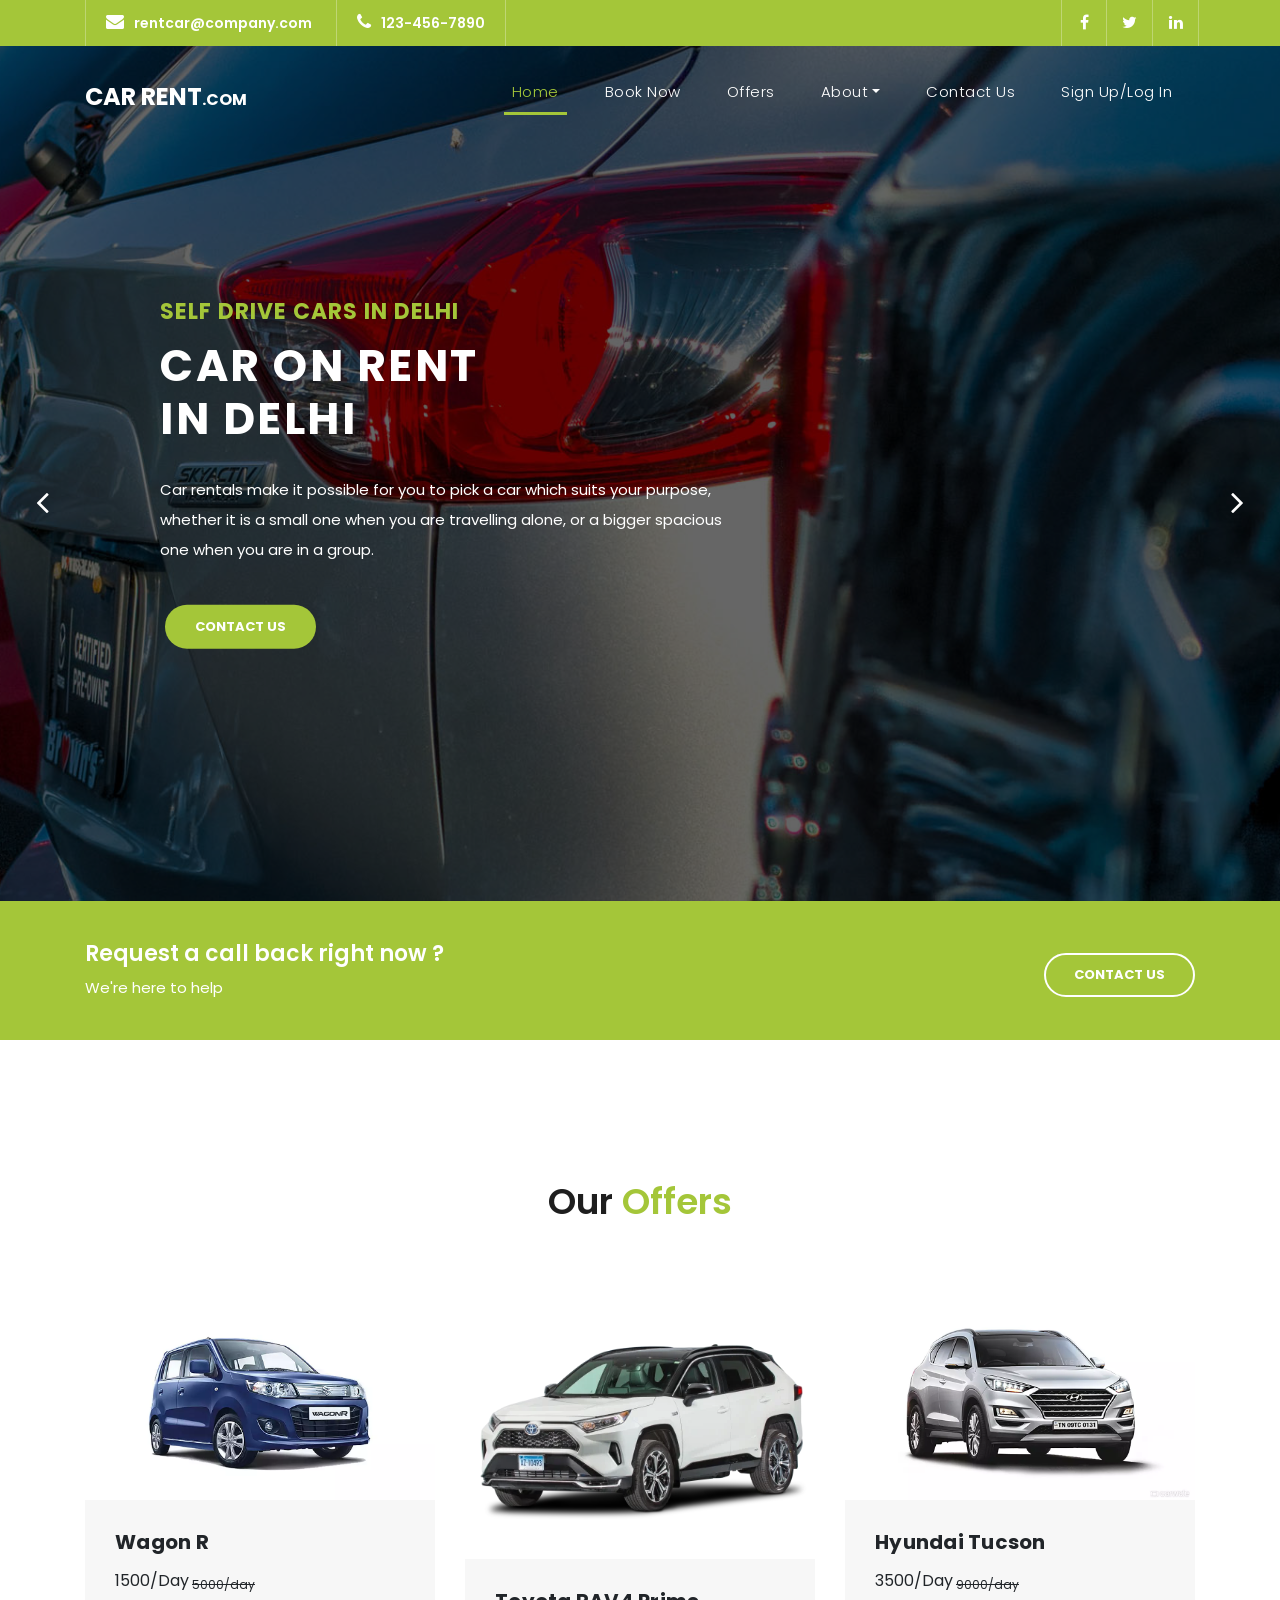
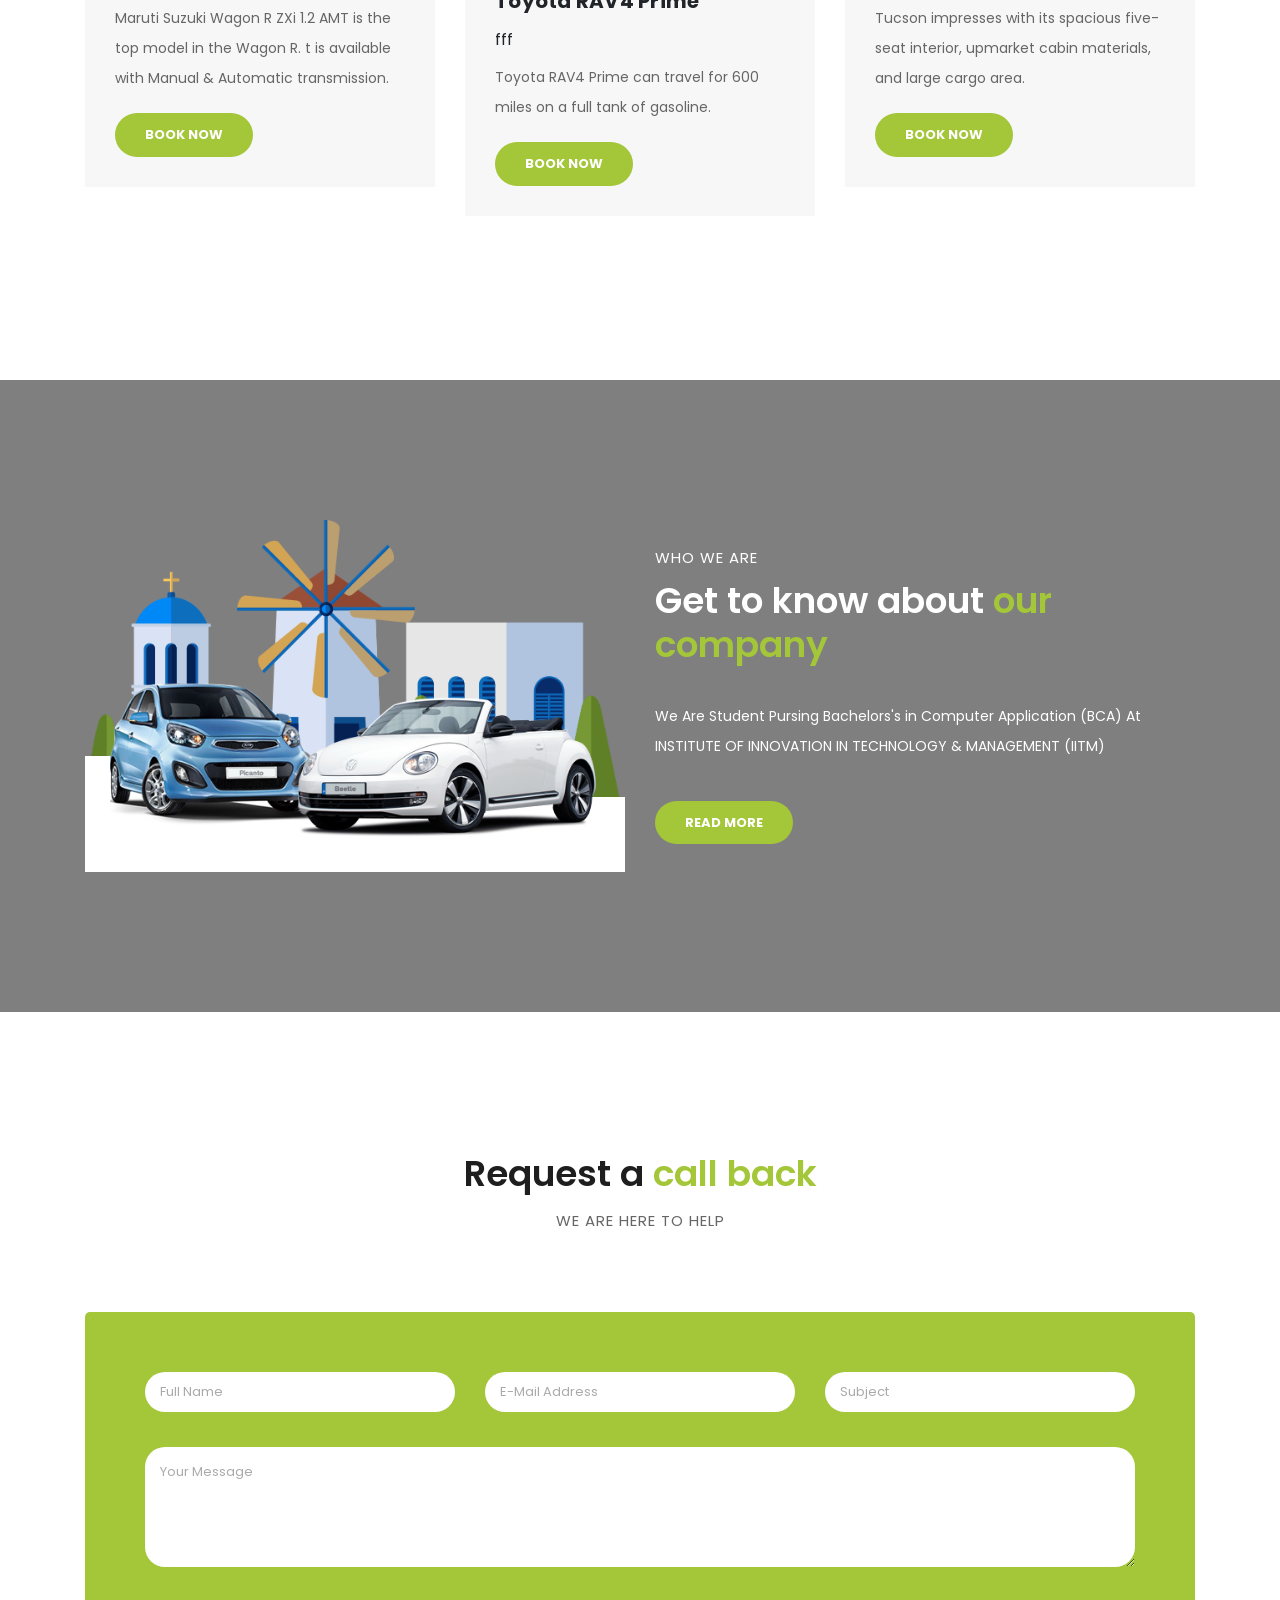
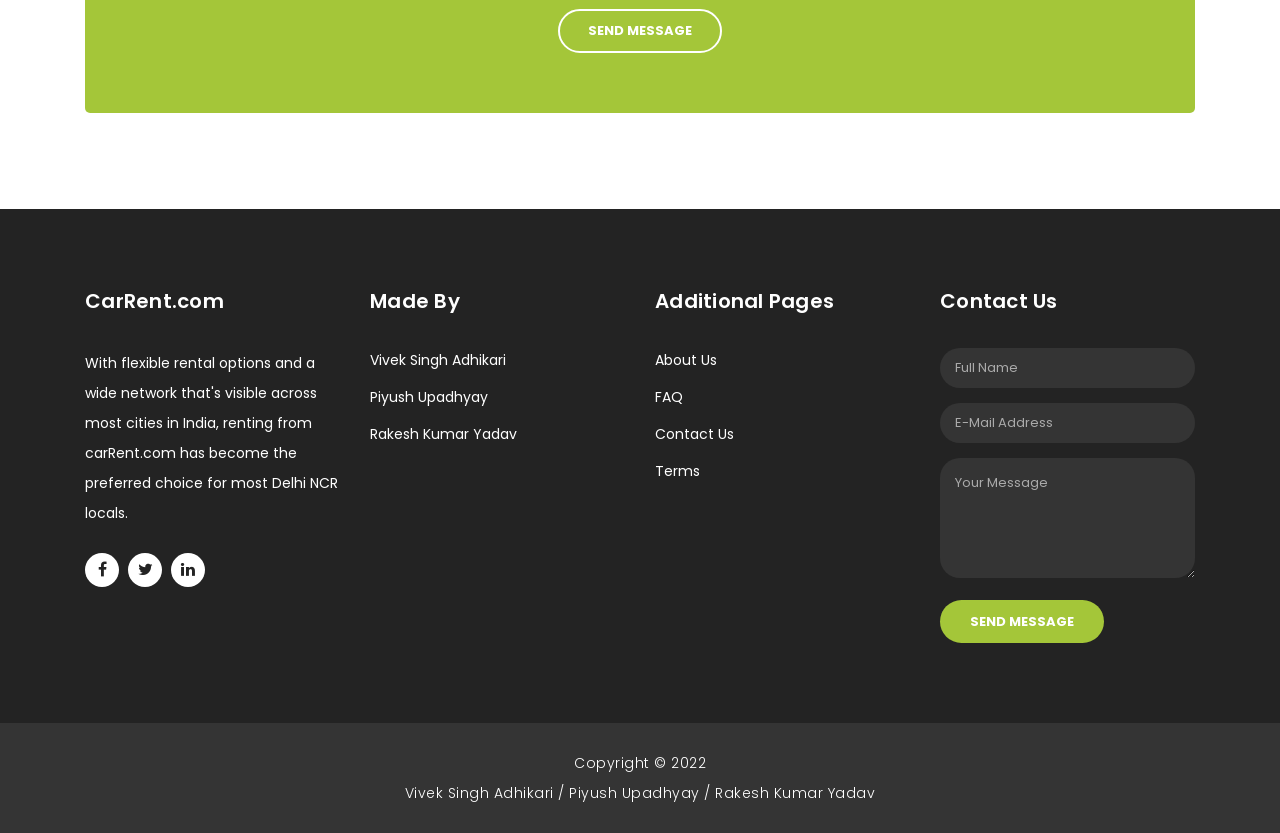
<file: car-rental-website/index.html>
<!DOCTYPE html>
<html lang="en">

  <head>

    <meta charset="utf-8">
    <meta name="viewport" content="width=device-width, initial-scale=1, shrink-to-fit=no">
    <meta name="description" content="">
    <meta name="author" content="">
    <link href="https://fonts.googleapis.com/css?family=Poppins:100,200,300,400,500,600,700,800,900&display=swap" rel="stylesheet">

    <title>Car Rental Website</title>

    <!-- Bootstrap core CSS -->
    <link href="vendor/bootstrap/css/bootstrap.min.css" rel="stylesheet">

    <!-- Additional CSS Files -->
    <link rel="stylesheet" href="assets/css/fontawesome.css">
    <link rel="stylesheet" href="assets/css/style.css">
    <link rel="stylesheet" href="assets/css/owl.css">
  </head>

  <body>

    <!-- ***** Preloader Start ***** -->
    <div id="preloader">
        <div class="jumper">
            <div></div>
            <div></div>
            <div></div>
        </div>
    </div>  
    <!-- ***** Preloader End ***** -->

    <!-- Header -->
    <div class="sub-header">
      <div class="container">
        <div class="row">
          <div class="col-md-8 col-xs-12">
            <ul class="left-info">
              <li><a href="#"><i class="fa fa-envelope"></i>rentcar@company.com</a></li>
              <li><a href="#"><i class="fa fa-phone"></i>123-456-7890</a></li>
            </ul>
          </div>
          <div class="col-md-4">
            <ul class="right-icons">
              <li><a href="#"><i class="fa fa-facebook"></i></a></li>
              <li><a href="#"><i class="fa fa-twitter"></i></a></li>
              <li><a href="#"><i class="fa fa-linkedin"></i></a></li>
            </ul>
          </div>
        </div>
      </div>
    </div>

    <header class="">
      <nav class="navbar navbar-expand-lg">
        <div class="container">
          <a class="navbar-brand" href="index.html"><h2>Car Rent<em>.com</em></h2></a>
          <button class="navbar-toggler" type="button" data-toggle="collapse" data-target="#navbarResponsive" aria-controls="navbarResponsive" aria-expanded="false" aria-label="Toggle navigation">
            <span class="navbar-toggler-icon"></span>
          </button>
          <div class="collapse navbar-collapse" id="navbarResponsive">
            <ul class="navbar-nav ml-auto">
              <li class="nav-item active">
                <a class="nav-link" href="index.html">Home
                  <span class="sr-only">(current)</span>
                </a>
              </li>
              <li class="nav-item">
                <a class="nav-link" href="fleet.html">Book Now</a>
              </li>
              <li class="nav-item">
                <a class="nav-link" href="offers.html">Offers</a>
              </li>
              <li class="nav-item dropdown">
                <a class="dropdown-toggle nav-link" data-toggle="dropdown" href="#" role="button" aria-haspopup="true" aria-expanded="false">About</a>
              
                <div class="dropdown-menu">
                    <a class="dropdown-item" href="about.html">About Us</a>
                    <a class="dropdown-item" href="team.html">Team</a>
                    <a class="dropdown-item" href="faq.html">FAQ</a>
                    <a class="dropdown-item" href="terms.html">Terms</a>
                </div>
              </li>
              <li class="nav-item">
                <a class="nav-link" href="contact.html">Contact Us</a>
              </li>
              <li class="nav-item">
                <a class="nav-link" href="offers.html">Sign Up/Log In</a> 
              </li>
            </ul>
          </div>
        </div>
      </nav>
    </header>

    <!-- Page Content -->
    <!-- Banner Starts Here -->
    <div class="main-banner header-text" id="top">
        <div class="Modern-Slider">
          <!-- Item -->
          <div class="item item-1">
            <div class="img-fill">
                <div class="text-content">
                  <h6>SELF DRIVE CARS IN DELHI</h6>
                  <h4>CAR ON RENT  <br> IN DELHI</h4>
                  <p>Car rentals make it possible for you to pick a car which suits your purpose, whether it is a small one when you are travelling alone, or a bigger spacious one when you are in a group.</p>
                  <a href="contact.html" class="filled-button">contact us</a>
                </div>
            </div>
          </div>
          <!-- // Item -->
          <!-- Item -->
          <div class="item item-2">
            <div class="img-fill">
                <div class="text-content">
                  <h6>SELF DRIVE CARS IN DELHI</h6>
                  <h4>now Available On <br>  DELHI</h4>
                  <p>In addition to being the capital city, Delhi is a cosmopolitan city with people from all over the country, and ready to embrace an evolving lifestyle</p>
                  <a href="fleet.html" class="filled-button">Book Now</a>
                </div>
            </div>
          </div>
          <!-- // Item -->
          <!-- Item -->
          <div class="item item-3">
            <div class="img-fill">
                <div class="text-content">
                  <h6>Offers for New customer</h6>
                  <h4>15% off <br> on first booking</h4>
                  <p>Applicable on bookings with minimum duration of 3 days<br>
                    Not applicable on bookings where fuel is included<br>
                    Applicable on Rental bookings only</p>
                  <a href="offers.html" class="filled-button">Offers</a>
                </div>
            </div>
          </div>
          <!-- // Item -->
        </div>
    </div>
    <!-- Banner Ends Here -->

    <div class="request-form">
      <div class="container">
        <div class="row">
          <div class="col-md-8">
            <h4>Request a call back right now ?</h4>
            <span>We're here to help</span>
          </div>
          <div class="col-md-4">
            <a href="contact.html" class="border-button">Contact Us</a>
          </div>
        </div>
      </div>
    </div>



    <div class="services">
      <div class="container">
        <div class="row">
          <div class="col-md-12">
            <div class="section-heading">
              <h2>Our <em>Offers</em></h2>
              <span></span>
            </div>
          </div>
          <div class="col-md-4">
            <div class="service-item">
              <img src="assets/images/offer-1-720x480.webp" alt="">
              <div class="down-content">
                <h4>Wagon R</h4>
                <div style="margin-bottom:10px;">
                  <span>1500/Day<sub>&nbsp;<s>5000/day</s></sub></span>
                </div>
                <p>Maruti Suzuki Wagon R ZXi 1.2 AMT is the top model in the Wagon R. t is available with Manual & Automatic transmission.</p>
                <a href="offers.html" class="filled-button">Book Now</a>
              </div>
            </div>
            
            <br>
          </div>
          <div class="col-md-4">
            <div class="service-item">
              <img src="assets/images/offer-2-720x480.webp" alt="">
              <div class="down-content">
                <h4>Toyota RAV4 Prime</h4>
                <div style="margin-bottom:10px;">
                  <span>fff</span>
                </div>
                <p>Toyota RAV4 Prime can travel for 600 miles on a full tank of gasoline. </p>
                <a href="offers.html" class="filled-button">Book Now</a>
              </div>
            </div>

            <br>
          </div>
          <div class="col-md-4">
            <div class="service-item">
              <img src="assets/images/offer-3-720x480.jpg.webp" alt="">
              <div class="down-content">
                <h4>Hyundai Tucson</h4>
                <div style="margin-bottom:10px;">
                  <span>3500/Day<sub>&nbsp;<s>9000/day</s></sub></span>
                </div>
                <p>Tucson impresses with its spacious five-seat interior, upmarket cabin materials, and large cargo area. </p>
                <a href="offers.html" class="filled-button">Book Now</a>
              </div>
            </div>

            <br>
          </div>
        </div>
      </div>
    </div>

    <div class="fun-facts">
      <div class="container">
        <div class="more-info-content">
          <div class="row">
            <div class="col-md-6">
              <div class="left-image">
                <img src="assets/images/about-1-570x350.png" class="img-fluid" alt="">
              </div>
            </div>
            <div class="col-md-6 align-self-center">
              <div class="right-content">
                <span>Who we are</span>
                <h2>Get to know about <em>our company</em></h2>
                <p>We Are Student Pursing Bachelors's in Computer Application (BCA) At INSTITUTE OF INNOVATION IN TECHNOLOGY & MANAGEMENT (IITM) </p>
                <a href="about.html" class="filled-button">Read More</a>
              </div>
            </div>
          </div>
        </div>
      </div>
    </div>

    <div class="callback-form">
      <div class="container">
        <div class="row">
          <div class="col-md-12">
            <div class="section-heading">
              <h2>Request a <em>call back</em></h2>
              <span>We Are Here To Help</span>
            </div>
          </div>
          <div class="col-md-12">
            <div class="contact-form">
              <form id="contact" action="" method="post">
                <div class="row">
                  <div class="col-lg-4 col-md-12 col-sm-12">
                    <fieldset>
                      <input name="name" type="text" class="form-control" id="name" placeholder="Full Name" required="">
                    </fieldset>
                  </div>
                  <div class="col-lg-4 col-md-12 col-sm-12">
                    <fieldset>
                      <input name="email" type="text" class="form-control" id="email" pattern="[^ @]*@[^ @]*" placeholder="E-Mail Address" required="">
                    </fieldset>
                  </div>
                  <div class="col-lg-4 col-md-12 col-sm-12">
                    <fieldset>
                      <input name="subject" type="text" class="form-control" id="subject" placeholder="Subject" required="">
                    </fieldset>
                  </div>
                  <div class="col-lg-12">
                    <fieldset>
                      <textarea name="message" rows="6" class="form-control" id="message" placeholder="Your Message" required=""></textarea>
                    </fieldset>
                  </div>
                  <div class="col-lg-12">
                    <fieldset>
                      <button type="submit" id="form-submit" class="border-button">Send Message</button>
                    </fieldset>
                  </div>
                </div>
              </form>
            </div>
          </div>
        </div>

        <br>
        <br>
        <br>
        <br>
      </div>
    </div>

    <!-- Footer Starts Here -->
    <footer>
      <div class="container">
        <div class="row">
          <div class="col-md-3 footer-item">
            <h4> CarRent.com</h4>
            <p>With flexible rental options and a wide network that's visible across most cities in India, renting from carRent.com has become the preferred choice for most Delhi NCR locals.</p>
            <ul class="social-icons">
              <li><a rel="nofollow" href="#" target="_blank"><i class="fa fa-facebook"></i></a></li>
              <li><a href="#"><i class="fa fa-twitter"></i></a></li>
              <li><a href="#"><i class="fa fa-linkedin"></i></a></li>
            </ul>
          </div>
          <div class="col-md-3 footer-item">
            <h4>Made By</h4>
            <ul class="menu-list">
              <li><a href="team.html">Vivek Singh Adhikari</a></li>
              <li><a href="team.html">Piyush Upadhyay</a></li>
              <li><a href="team.html">Rakesh Kumar Yadav</a></li>
            </ul>
          </div>
          <div class="col-md-3 footer-item">
            <h4>Additional Pages</h4>
            <ul class="menu-list">
              <li><a href="about.html">About Us</a></li>
              <li><a href="faq.html">FAQ</a></li>
              <li><a href="contact.html">Contact Us</a></li>
              <li><a href="terms.html">Terms</a></li>
            </ul>
          </div>
          <div class="col-md-3 footer-item last-item">
            <h4>Contact Us</h4>
            <div class="contact-form">
              <form id="contact footer-contact" action="" method="post">
                <div class="row">
                  <div class="col-lg-12 col-md-12 col-sm-12">
                    <fieldset>
                      <input name="name" type="text" class="form-control" id="name" placeholder="Full Name" required="">
                    </fieldset>
                  </div>
                  <div class="col-lg-12 col-md-12 col-sm-12">
                    <fieldset>
                      <input name="email" type="text" class="form-control" id="email" pattern="[^ @]*@[^ @]*" placeholder="E-Mail Address" required="">
                    </fieldset>
                  </div>
                  <div class="col-lg-12">
                    <fieldset>
                      <textarea name="message" rows="6" class="form-control" id="message" placeholder="Your Message" required=""></textarea>
                    </fieldset>
                  </div>
                  <div class="col-lg-12">
                    <fieldset>
                      <button type="submit" id="form-submit" class="filled-button">Send Message</button>
                    </fieldset>
                  </div>
                </div>
              </form>
            </div>
          </div>
        </div>
      </div>
    </footer>
    
    <div class="sub-footer">
      <div class="container">
        <div class="row">
          <div class="col-md-12">
            <p>
                Copyright © 2022<br> Vivek Singh Adhikari / Piyush Upadhyay / Rakesh Kumar Yadav
            </p>
          </div>
        </div>
      </div>
    </div>

    <!-- Bootstrap core JavaScript -->
    <script src="vendor/jquery/jquery.min.js"></script>
    <script src="vendor/bootstrap/js/bootstrap.bundle.min.js"></script>

    <!-- Additional Scripts -->
    <script src="assets/js/custom.js"></script>
    <script src="assets/js/owl.js"></script>
    <script src="assets/js/slick.js"></script>
    <script src="assets/js/accordions.js"></script>

    <script language = "text/Javascript"> 
      cleared[0] = cleared[1] = cleared[2] = 0; //set a cleared flag for each field
      function clearField(t){                   //declaring the array outside of the
      if(! cleared[t.id]){                      // function makes it static and global
          cleared[t.id] = 1;  // you could use true and false, but that's more typing
          t.value='';         // with more chance of typos
          t.style.color='#fff';
          }
      }
    </script>

  </body>
</html>
</file>
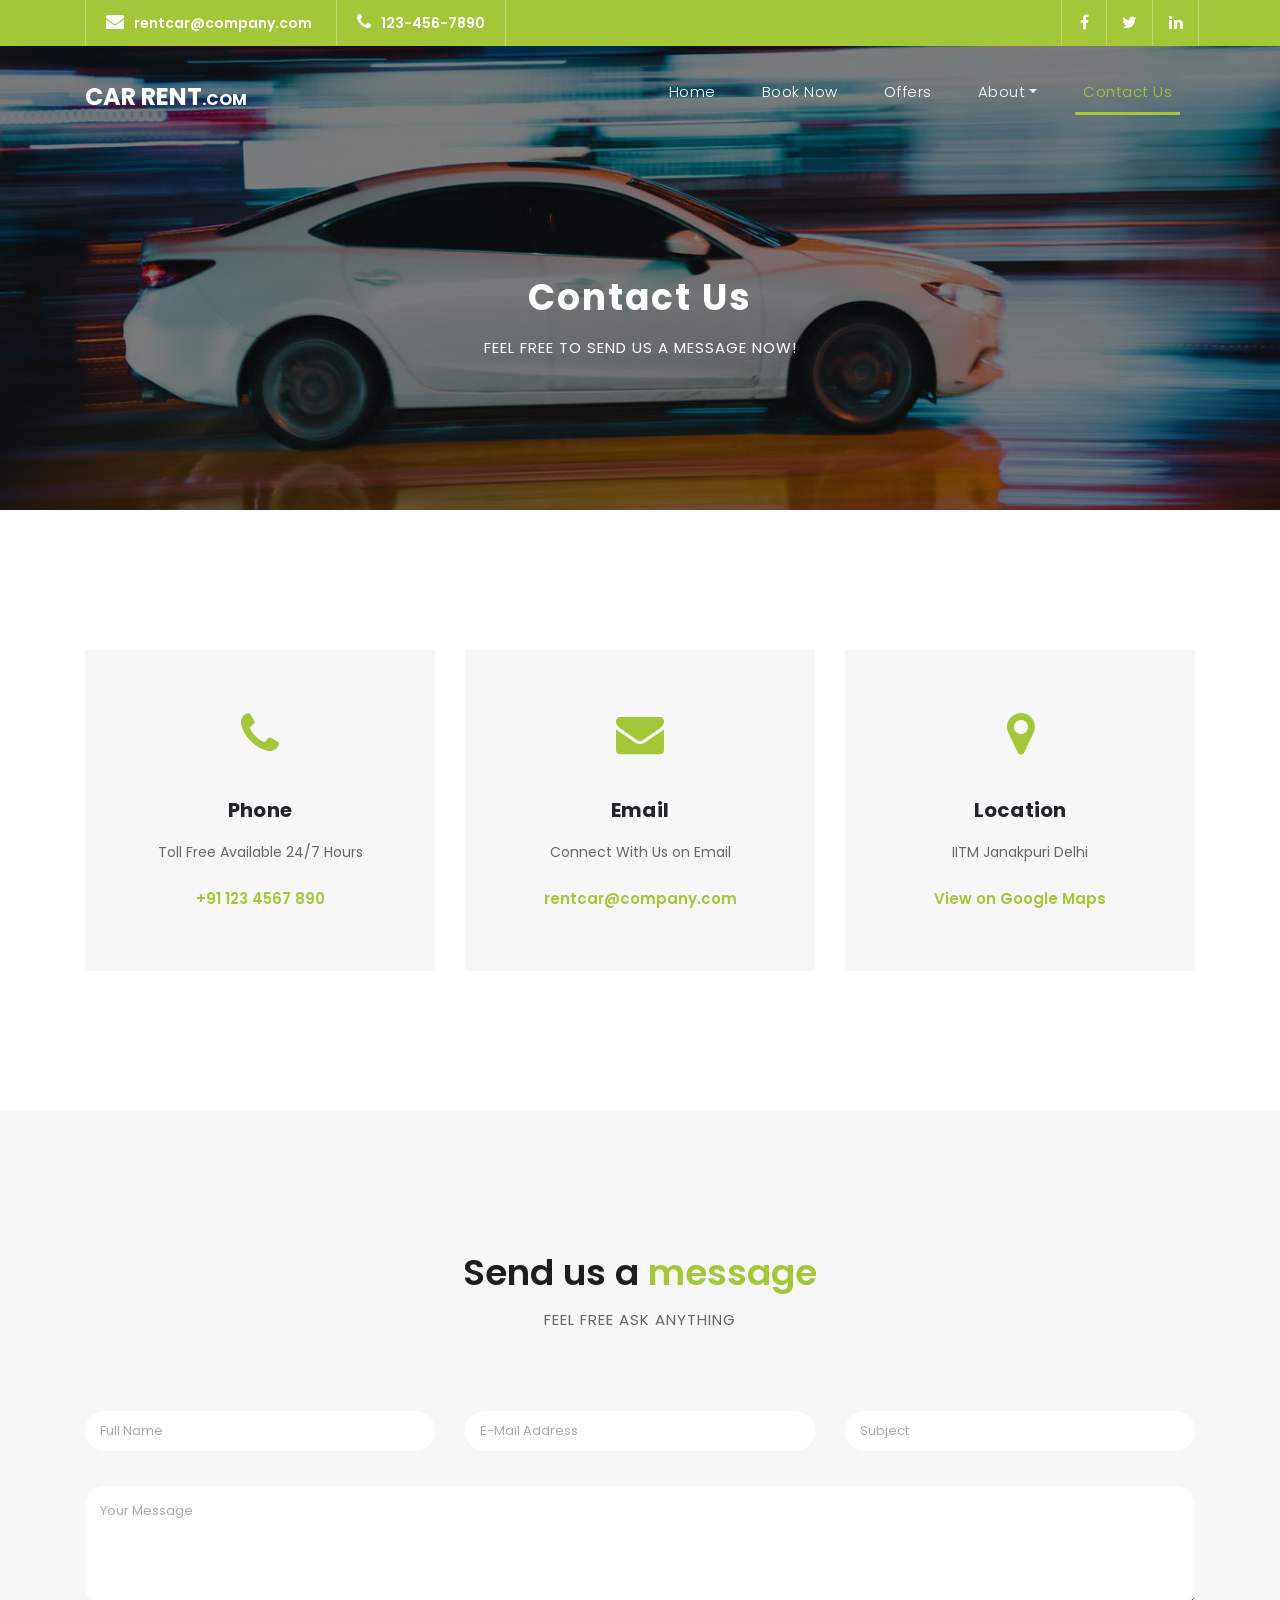
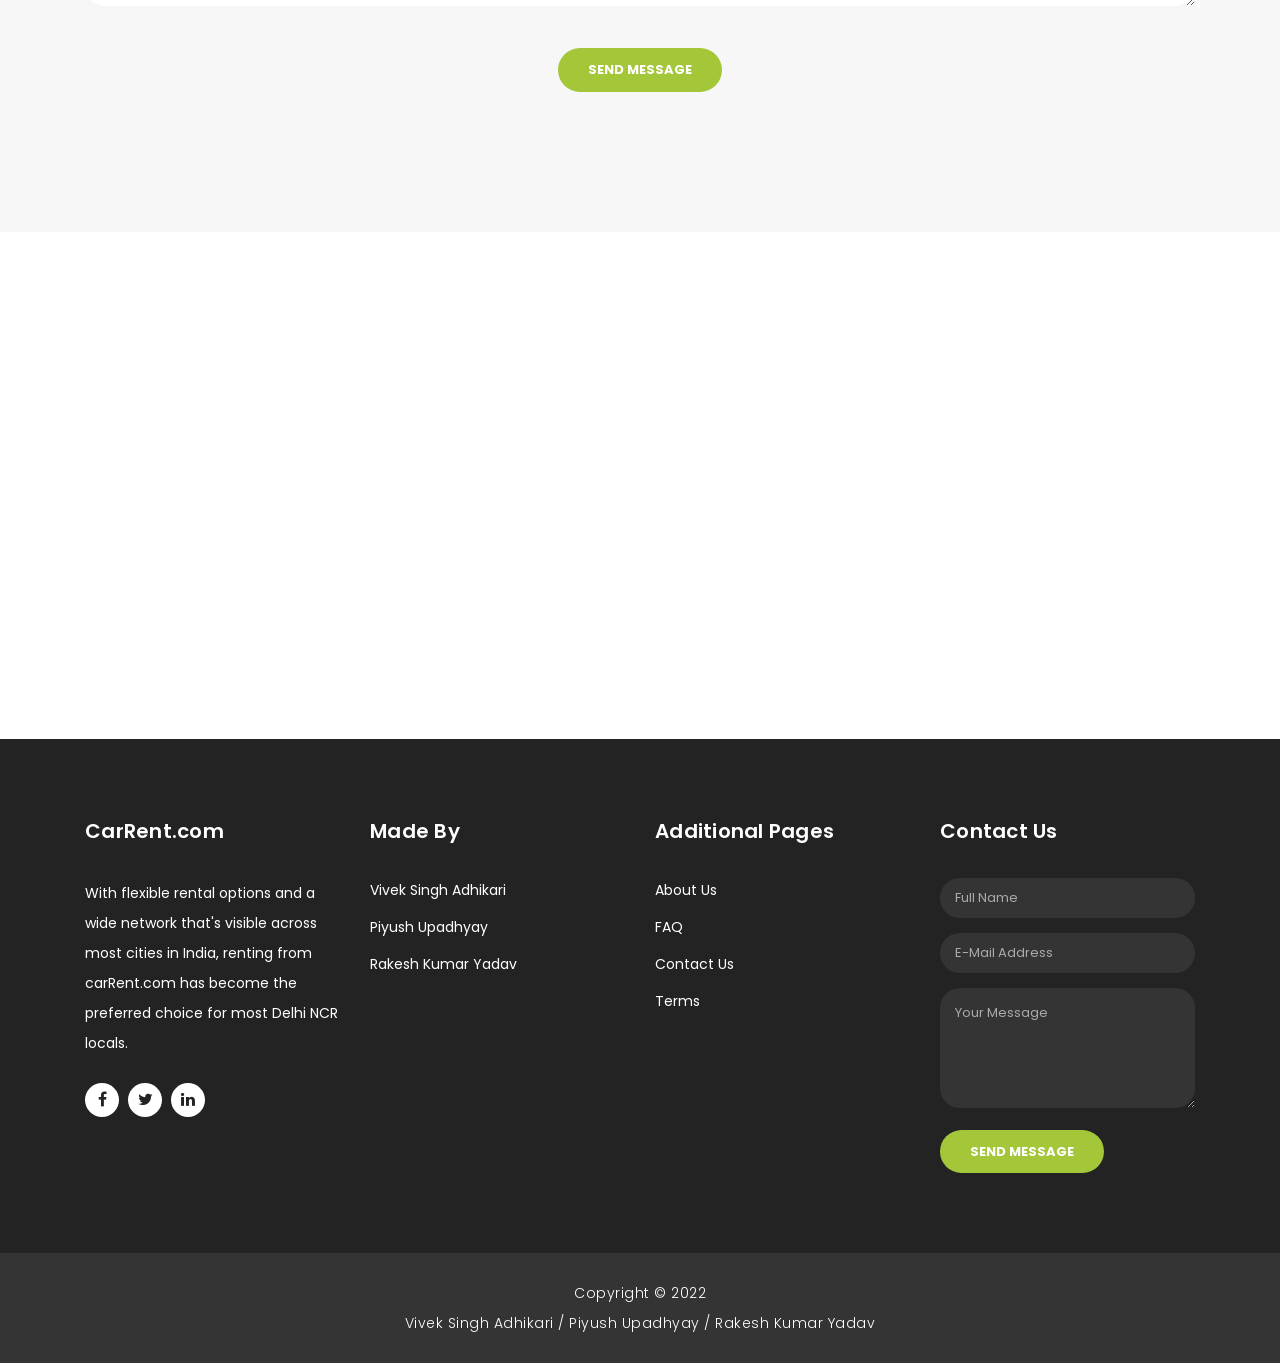
<file: car-rental-website/contact.html>
<!DOCTYPE html>
<html lang="en">

  <head>

    <meta charset="utf-8">
    <meta name="viewport" content="width=device-width, initial-scale=1, shrink-to-fit=no">
    <meta name="description" content="">
    <meta name="author" content="">
    <link href="https://fonts.googleapis.com/css?family=Poppins:100,200,300,400,500,600,700,800,900&display=swap" rel="stylesheet">

    <title>Car Rental Website </title>

    <!-- Bootstrap core CSS -->
    <link href="vendor/bootstrap/css/bootstrap.min.css" rel="stylesheet">

    <!-- Additional CSS Files -->
    <link rel="stylesheet" href="assets/css/fontawesome.css">
    <link rel="stylesheet" href="assets/css/style.css">
    <link rel="stylesheet" href="assets/css/owl.css">
  </head>

  <body>

    <!-- ***** Preloader Start ***** -->
    <div id="preloader">
        <div class="jumper">
            <div></div>
            <div></div>
            <div></div>
        </div>
    </div>  
    <!-- ***** Preloader End ***** -->

    <!-- Header -->
    <div class="sub-header">
      <div class="container">
        <div class="row">
          <div class="col-md-8 col-xs-12">
            <ul class="left-info">
              <li><a href="#"><i class="fa fa-envelope"></i>rentcar@company.com</a></li>
              <li><a href="#"><i class="fa fa-phone"></i>123-456-7890</a></li>
            </ul>
          </div>
          <div class="col-md-4">
            <ul class="right-icons">
              <li><a href="#"><i class="fa fa-facebook"></i></a></li>
              <li><a href="#"><i class="fa fa-twitter"></i></a></li>
              <li><a href="#"><i class="fa fa-linkedin"></i></a></li>
            </ul>
          </div>
        </div>
      </div>
    </div>
    
    <header class="">
      <nav class="navbar navbar-expand-lg">
        <div class="container">
          <a class="navbar-brand" href="index.html"><h2>Car Rent<em>.com</em></h2></a>
          <button class="navbar-toggler" type="button" data-toggle="collapse" data-target="#navbarResponsive" aria-controls="navbarResponsive" aria-expanded="false" aria-label="Toggle navigation">
            <span class="navbar-toggler-icon"></span>
          </button>
          <div class="collapse navbar-collapse" id="navbarResponsive">
            <ul class="navbar-nav ml-auto">
              <li class="nav-item">
                <a class="nav-link" href="index.html">Home
                  <span class="sr-only">(current)</span>
                </a>
              </li>
              <li class="nav-item">
                <a class="nav-link" href="fleet.html">Book Now</a>
              </li>
              <li class="nav-item">
                <a class="nav-link" href="offers.html">Offers</a>
              </li>
              <li class="nav-item dropdown">
                <a class="dropdown-toggle nav-link" data-toggle="dropdown" href="#" role="button" aria-haspopup="true" aria-expanded="false">About</a>
              
                <div class="dropdown-menu">
                    <a class="dropdown-item" href="about.html">About Us</a>
                    <a class="dropdown-item" href="team.html">Team</a>
                    <a class="dropdown-item" href="faq.html">FAQ</a>
                    <a class="dropdown-item" href="terms.html">Terms</a>
                </div>
              </li>
              <li class="nav-item active">
                <a class="nav-link" href="contact.html">Contact Us</a>
              </li>
            </ul>
          </div>
        </div>
      </nav>
    </header>

    <!-- Page Content -->
    <div class="page-heading header-text">
      <div class="container">
        <div class="row">
          <div class="col-md-12">
            <h1>Contact Us</h1>
            <span>feel free to send us a message now!</span>
          </div>
        </div>
      </div>
    </div>

    <div class="contact-information">
      <div class="container">
        <div class="row">
          <div class="col-md-4">
            <div class="contact-item">
              <i class="fa fa-phone"></i>
              <h4>Phone</h4>
              <p>Toll Free Available 24/7 Hours</p>
              <a href="#">+91 123 4567 890</a>
            </div>
          </div>
          <div class="col-md-4">
            <div class="contact-item">
              <i class="fa fa-envelope"></i>
              <h4>Email</h4>
              <p>Connect With Us on Email</p>
              <a href="#">rentcar@company.com</a>
            </div>
          </div>
          <div class="col-md-4">
            <div class="contact-item">
              <i class="fa fa-map-marker"></i>
              <h4>Location</h4>
              <p>IITM Janakpuri Delhi</p>
              <a href="#">View on Google Maps</a>
            </div>
          </div>
        </div>
      </div>
    </div>

    <div class="callback-form contact-us">
      <div class="container">
        <div class="row">
          <div class="col-md-12">
            <div class="section-heading">
              <h2>Send us a <em>message</em></h2>
              <span>Feel Free Ask Anything</span>
            </div>
          </div>
          <div class="col-md-12">
            <div class="contact-form">
              <form id="contact" action="" method="get">
                <div class="row">
                  <div class="col-lg-4 col-md-12 col-sm-12">
                    <fieldset>
                      <input name="name" type="text" class="form-control" id="name" placeholder="Full Name" required="">
                    </fieldset>
                  </div>
                  <div class="col-lg-4 col-md-12 col-sm-12">
                    <fieldset>
                      <input name="email" type="text" class="form-control" id="email" pattern="[^ @]*@[^ @]*" placeholder="E-Mail Address" required="">
                    </fieldset>
                  </div>
                  <div class="col-lg-4 col-md-12 col-sm-12">
                    <fieldset>
                      <input name="subject" type="text" class="form-control" id="subject" placeholder="Subject" required="">
                    </fieldset>
                  </div>
                  <div class="col-lg-12">
                    <fieldset>
                      <textarea name="message" rows="6" class="form-control" id="message" placeholder="Your Message" required=""></textarea>
                    </fieldset>
                  </div>
                  <div class="col-lg-12">
                    <fieldset>
                      <button type="submit" id="form-submit" class="filled-button">Send Message</button>
                    </fieldset>
                  </div>
                </div>
              </form>
            </div>
          </div>
        </div>
      </div>
    </div>

    <div id="map">
<!-- How to change your own map point
	1. Go to Google Maps
	2. Click on your location point
	3. Click "Share" and choose "Embed map" tab
	4. Copy only URL and paste it within the src="" field below
-->
      
    
    <iframe src="https://www.google.com/maps/embed?pb=!1m18!1m12!1m3!1d3502.641085304863!2d77.1003857648229!3d28.610542282426497!2m3!1f0!2f0!3f0!3m2!1i1024!2i768!4f13.1!3m3!1m2!1s0x390d1ba9daf6eb2f%3A0x82faa5622cd1bfe3!2sIITM%20Janakpuri%20Delhi%20%7C%20Institute%20of%20Innovation%20in%20Technology%20%26%20Management%20(IITM)!5e0!3m2!1sen!2sin!4v1659959852248!5m2!1sen!2sin" width="100%" height="500px" frameborder="0" style="border:0" allowfullscreen></iframe> 
  </div>
  
  <!-- Footer Starts Here -->
  <footer>
    <div class="container">
      <div class="row">
        <div class="col-md-3 footer-item">
          <h4> CarRent.com</h4>
          <p>With flexible rental options and a wide network that's visible across most cities in India, renting from carRent.com has become the preferred choice for most Delhi NCR locals.</p>
          <ul class="social-icons">
            <li><a rel="nofollow" href="#" target="_blank"><i class="fa fa-facebook"></i></a></li>
            <li><a href="#"><i class="fa fa-twitter"></i></a></li>
            <li><a href="#"><i class="fa fa-linkedin"></i></a></li>
          </ul>
        </div>
        <div class="col-md-3 footer-item">
          <h4>Made By</h4>
          <ul class="menu-list">
            <li><a href="team.html">Vivek Singh Adhikari</a></li>
            <li><a href="team.html">Piyush Upadhyay</a></li>
            <li><a href="team.html">Rakesh Kumar Yadav</a></li>
          </ul>
        </div>
        <div class="col-md-3 footer-item">
          <h4>Additional Pages</h4>
          <ul class="menu-list">
            <li><a href="about.html">About Us</a></li>
            <li><a href="faq.html">FAQ</a></li>
            <li><a href="contact.html">Contact Us</a></li>
            <li><a href="terms.html">Terms</a></li>
          </ul>
        </div>
        <div class="col-md-3 footer-item last-item">
          <h4>Contact Us</h4>
          <div class="contact-form">
            <form id="contact footer-contact" action="" method="post">
              <div class="row">
                <div class="col-lg-12 col-md-12 col-sm-12">
                  <fieldset>
                    <input name="name" type="text" class="form-control" id="name" placeholder="Full Name" required="">
                  </fieldset>
                </div>
                <div class="col-lg-12 col-md-12 col-sm-12">
                  <fieldset>
                    <input name="email" type="text" class="form-control" id="email" pattern="[^ @]*@[^ @]*" placeholder="E-Mail Address" required="">
                  </fieldset>
                </div>
                <div class="col-lg-12">
                  <fieldset>
                    <textarea name="message" rows="6" class="form-control" id="message" placeholder="Your Message" required=""></textarea>
                  </fieldset>
                </div>
                <div class="col-lg-12">
                  <fieldset>
                    <button type="submit" id="form-submit" class="filled-button">Send Message</button>
                  </fieldset>
                </div>
              </div>
            </form>
          </div>
        </div>
      </div>
    </div>
  </footer>
  
  <div class="sub-footer">
    <div class="container">
      <div class="row">
        <div class="col-md-12">
          <p>
              Copyright © 2022<br> Vivek Singh Adhikari / Piyush Upadhyay / Rakesh Kumar Yadav
          </p>
        </div>
      </div>
    </div>
  </div>

    <!-- Bootstrap core JavaScript -->
    <script src="vendor/jquery/jquery.min.js"></script>
    <script src="vendor/bootstrap/js/bootstrap.bundle.min.js"></script>

    <!-- Additional Scripts -->
    <script src="assets/js/custom.js"></script>
    <script src="assets/js/owl.js"></script>
    <script src="assets/js/slick.js"></script>
    <script src="assets/js/accordions.js"></script>

    <script language = "text/Javascript"> 
      cleared[0] = cleared[1] = cleared[2] = 0; //set a cleared flag for each field
      function clearField(t){                   //declaring the array outside of the
      if(! cleared[t.id]){                      // function makes it static and global
          cleared[t.id] = 1;  // you could use true and false, but that's more typing
          t.value='';         // with more chance of typos
          t.style.color='#fff';
          }
      }
    </script>

  </body>
</html>
</file>
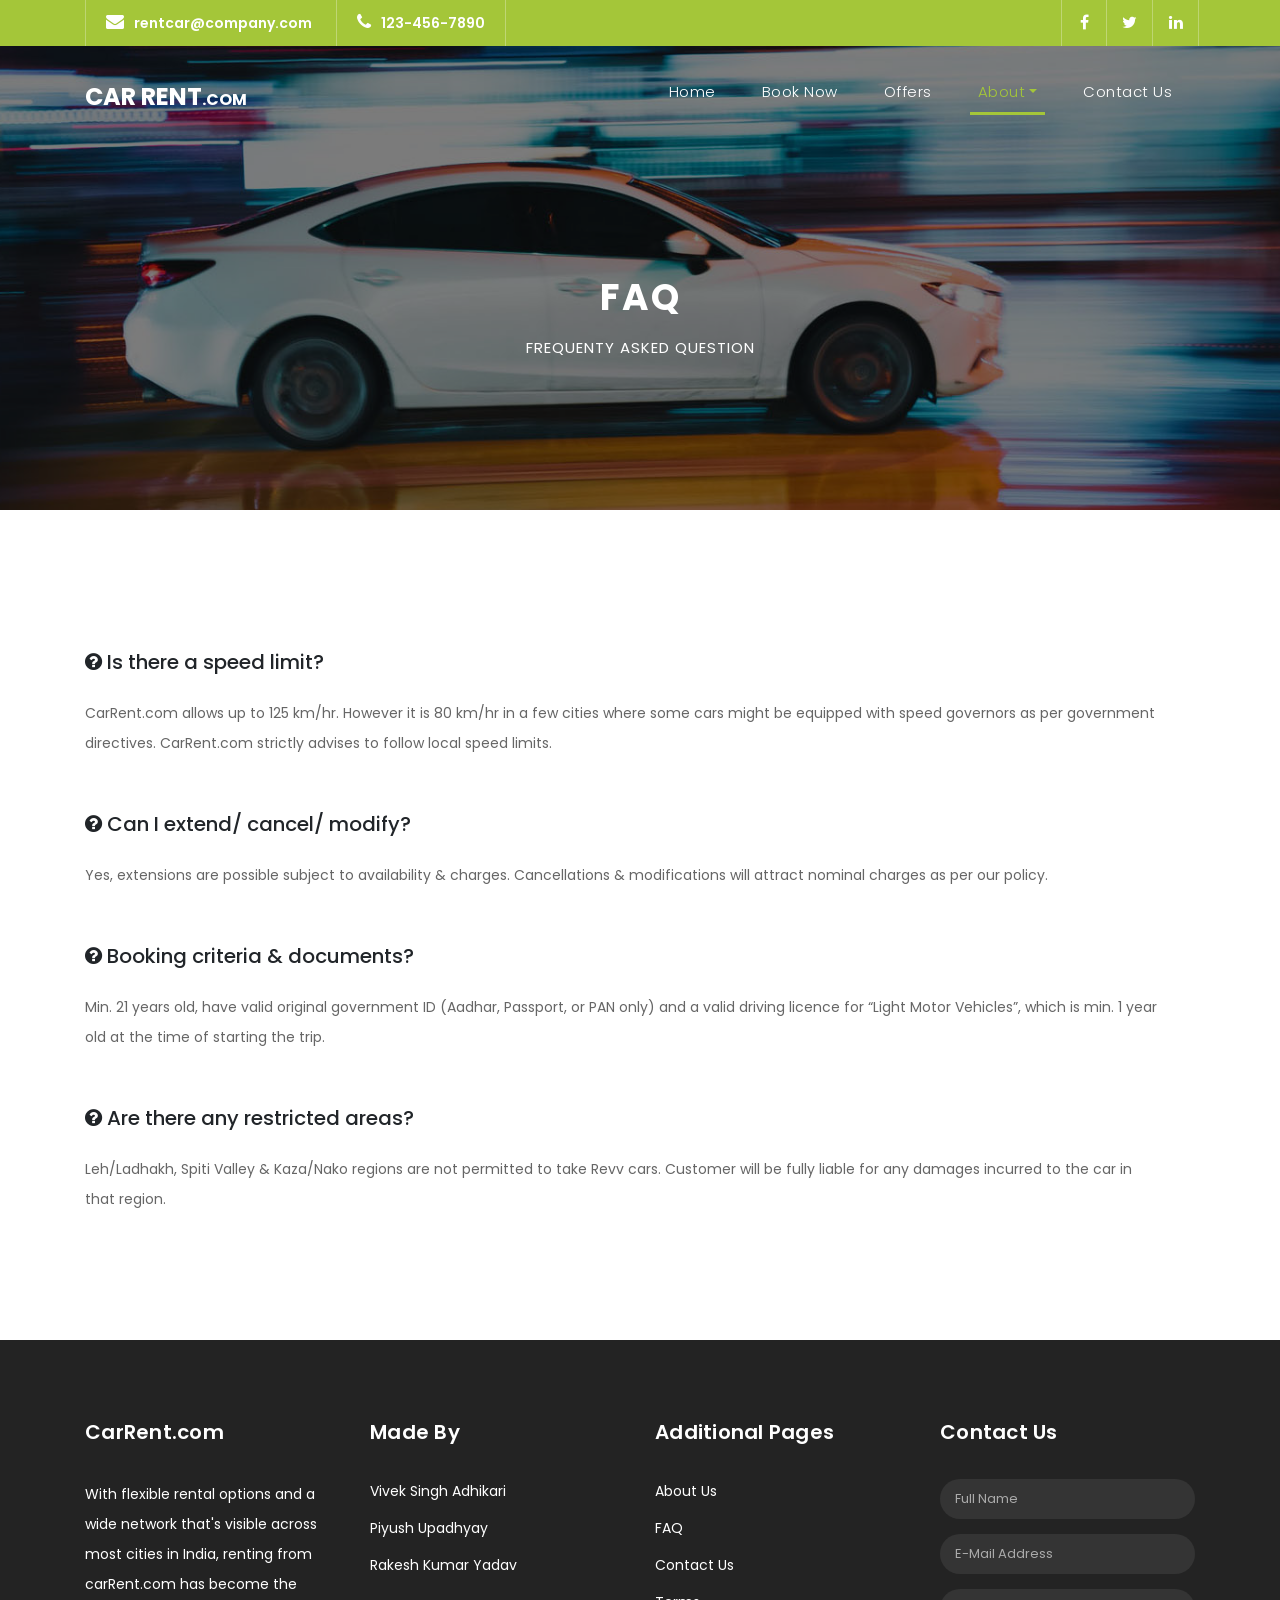
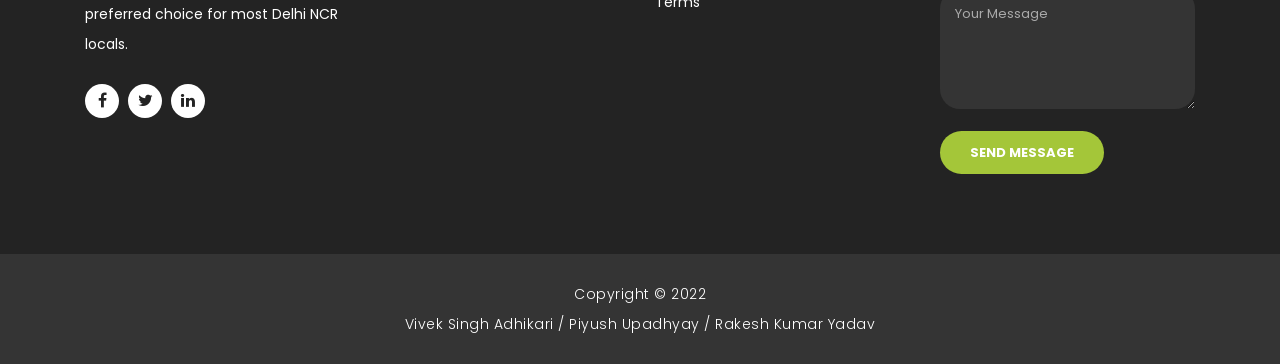
<file: car-rental-website/faq.html>
<!DOCTYPE html>
<html lang="en">

  <head>

    <meta charset="utf-8">
    <meta name="viewport" content="width=device-width, initial-scale=1, shrink-to-fit=no">
    <meta name="description" content="">
    <meta name="author" content="">
    <link href="https://fonts.googleapis.com/css?family=Poppins:100,200,300,400,500,600,700,800,900&display=swap" rel="stylesheet">

    <title>Car Rental Website</title>

    <!-- Bootstrap core CSS -->
    <link href="vendor/bootstrap/css/bootstrap.min.css" rel="stylesheet">

    <!-- Additional CSS Files -->
    <link rel="stylesheet" href="assets/css/fontawesome.css">
    <link rel="stylesheet" href="assets/css/style.css">
    <link rel="stylesheet" href="assets/css/owl.css">
  </head>

  <body>

    <!-- ***** Preloader Start ***** -->
    <div id="preloader">
        <div class="jumper">
            <div></div>
            <div></div>
            <div></div>
        </div>
    </div>  
    <!-- ***** Preloader End ***** -->

    <!-- Header -->
    <div class="sub-header">
      <div class="container">
        <div class="row">
          <div class="col-md-8 col-xs-12">
            <ul class="left-info">
              <li><a href="#"><i class="fa fa-envelope"></i>rentcar@company.com</a></li>
              <li><a href="#"><i class="fa fa-phone"></i>123-456-7890</a></li>
            </ul>
          </div>
          <div class="col-md-4">
            <ul class="right-icons">
              <li><a href="#"><i class="fa fa-facebook"></i></a></li>
              <li><a href="#"><i class="fa fa-twitter"></i></a></li>
              <li><a href="#"><i class="fa fa-linkedin"></i></a></li>
            </ul>
          </div>
        </div>
      </div>
    </div>
    
    <header class="">
      <nav class="navbar navbar-expand-lg">
        <div class="container">
          <a class="navbar-brand" href="index.html"><h2>Car Rent<em>.com</em></h2></a>
          <button class="navbar-toggler" type="button" data-toggle="collapse" data-target="#navbarResponsive" aria-controls="navbarResponsive" aria-expanded="false" aria-label="Toggle navigation">
            <span class="navbar-toggler-icon"></span>
          </button>
          <div class="collapse navbar-collapse" id="navbarResponsive">
            <ul class="navbar-nav ml-auto">
              <li class="nav-item">
                <a class="nav-link" href="index.html">Home
                  <span class="sr-only">(current)</span>
                </a>
              </li>
              <li class="nav-item">
                <a class="nav-link" href="fleet.html">Book Now</a>
              </li>
              <li class="nav-item">
                <a class="nav-link" href="offers.html">Offers</a>
              </li>
              <li class="nav-item dropdown active">
                <a class="dropdown-toggle nav-link" data-toggle="dropdown" href="#" role="button" aria-haspopup="true" aria-expanded="false">About</a>
              
                <div class="dropdown-menu">
                    <a class="dropdown-item" href="about.html">About Us</a>
                    <a class="dropdown-item" href="team.html">Team</a>
                    <a class="dropdown-item" href="faq.html">FAQ</a>
                    <a class="dropdown-item active" href="terms.html">Terms</a>
                </div>
              </li>
              <li class="nav-item">
                <a class="nav-link" href="contact.html">Contact Us</a>
              </li>
            </ul>
          </div>
        </div>
      </nav>
    </header>

    <!-- Page Content -->
    <div class="page-heading header-text">
      <div class="container">
        <div class="row">
          <div class="col-md-12">
            <h1>FAQ</h1>
            <span>Frequenty Asked Question</span>
          </div>
        </div>
      </div>
    </div>

    <div class="more-info about-info">
      <div class="container">
        <div class="more-info-content">
          <div class="right-content">
            
            <h5><i class="fa fa-question-circle"></i> Is there a speed limit?</h5>
            <br>  
            <p>CarRent.com allows up to 125 km/hr. However it is 80 km/hr in a few cities where some cars might be equipped with speed governors as per government directives. CarRent.com strictly advises to follow local speed limits.</p>

            <br>

            
            <h5><i class="fa fa-question-circle"></i> Can I extend/ cancel/ modify?</h5>
            <br>  
            <p>Yes, extensions are possible subject to availability & charges. Cancellations & modifications will attract nominal charges as per our policy.</p>

            <br>

            
            <h5><i class="fa fa-question-circle"></i> Booking criteria & documents?</h5>
            <br>  
            <p>Min. 21 years old, have valid original government ID (Aadhar, Passport, or PAN only) and a valid driving licence for “Light Motor Vehicles”, which is min. 1 year old at the time of starting the trip.</p>

            <br>


            <h5><i class="fa fa-question-circle"></i> Are there any restricted areas?</h5>
            <br>  
            <p>Leh/Ladhakh, Spiti Valley & Kaza/Nako regions are not permitted to take Revv cars. Customer will be fully liable for any damages incurred to the car in that region.</p>

            <br>  
            <br>  
            <br>  
            <br>  
          </div>
        </div>
      </div>
    </div>

    <!-- Footer Starts Here -->
    <footer>
      <div class="container">
        <div class="row">
          <div class="col-md-3 footer-item">
            <h4>CarRent.com</h4>
            <p>With flexible rental options and a wide network that's visible across most cities in India, renting from carRent.com has become the preferred choice for most Delhi NCR locals.</p>
            <ul class="social-icons">
              <li><a rel="nofollow" href="#" target="_blank"><i class="fa fa-facebook"></i></a></li>
              <li><a href="#"><i class="fa fa-twitter"></i></a></li>
              <li><a href="#"><i class="fa fa-linkedin"></i></a></li>
            </ul>
          </div>
          <div class="col-md-3 footer-item">
            <h4>Made By</h4>
            <ul class="menu-list">
              <li><a href="team.html">Vivek Singh Adhikari</a></li>
              <li><a href="team.html">Piyush Upadhyay</a></li>
              <li><a href="team.html">Rakesh Kumar Yadav</a></li>
            </ul>
          </div>
          <div class="col-md-3 footer-item">
            <h4>Additional Pages</h4>
            <ul class="menu-list">
              <li><a href="about.html">About Us</a></li>
              <li><a href="faq.html">FAQ</a></li>
              <li><a href="contact.html">Contact Us</a></li>
              <li><a href="terms.html">Terms</a></li>
            </ul>
          </div>
          <div class="col-md-3 footer-item last-item">
            <h4>Contact Us</h4>
            <div class="contact-form">
              <form id="contact footer-contact" action="" method="post">
                <div class="row">
                  <div class="col-lg-12 col-md-12 col-sm-12">
                    <fieldset>
                      <input name="name" type="text" class="form-control" id="name" placeholder="Full Name" required="">
                    </fieldset>
                  </div>
                  <div class="col-lg-12 col-md-12 col-sm-12">
                    <fieldset>
                      <input name="email" type="text" class="form-control" id="email" pattern="[^ @]*@[^ @]*" placeholder="E-Mail Address" required="">
                    </fieldset>
                  </div>
                  <div class="col-lg-12">
                    <fieldset>
                      <textarea name="message" rows="6" class="form-control" id="message" placeholder="Your Message" required=""></textarea>
                    </fieldset>
                  </div>
                  <div class="col-lg-12">
                    <fieldset>
                      <button type="submit" id="form-submit" class="filled-button">Send Message</button>
                    </fieldset>
                  </div>
                </div>
              </form>
            </div>
          </div>
        </div>
      </div>
    </footer>
    
    <div class="sub-footer">
      <div class="container">
        <div class="row">
          <div class="col-md-12">
            <p>
                Copyright © 2022<br> Vivek Singh Adhikari / Piyush Upadhyay / Rakesh Kumar Yadav
            </p>
          </div>
        </div>
      </div>
    </div>

    <!-- Bootstrap core JavaScript -->
    <script src="vendor/jquery/jquery.min.js"></script>
    <script src="vendor/bootstrap/js/bootstrap.bundle.min.js"></script>

    <!-- Additional Scripts -->
    <script src="assets/js/custom.js"></script>
    <script src="assets/js/owl.js"></script>
    <script src="assets/js/slick.js"></script>
    <script src="assets/js/accordions.js"></script>

    <script language = "text/Javascript"> 
      cleared[0] = cleared[1] = cleared[2] = 0; //set a cleared flag for each field
      function clearField(t){                   //declaring the array outside of the
      if(! cleared[t.id]){                      // function makes it static and global
          cleared[t.id] = 1;  // you could use true and false, but that's more typing
          t.value='';         // with more chance of typos
          t.style.color='#fff';
          }
      }
    </script>

  </body>
</html>
</file>
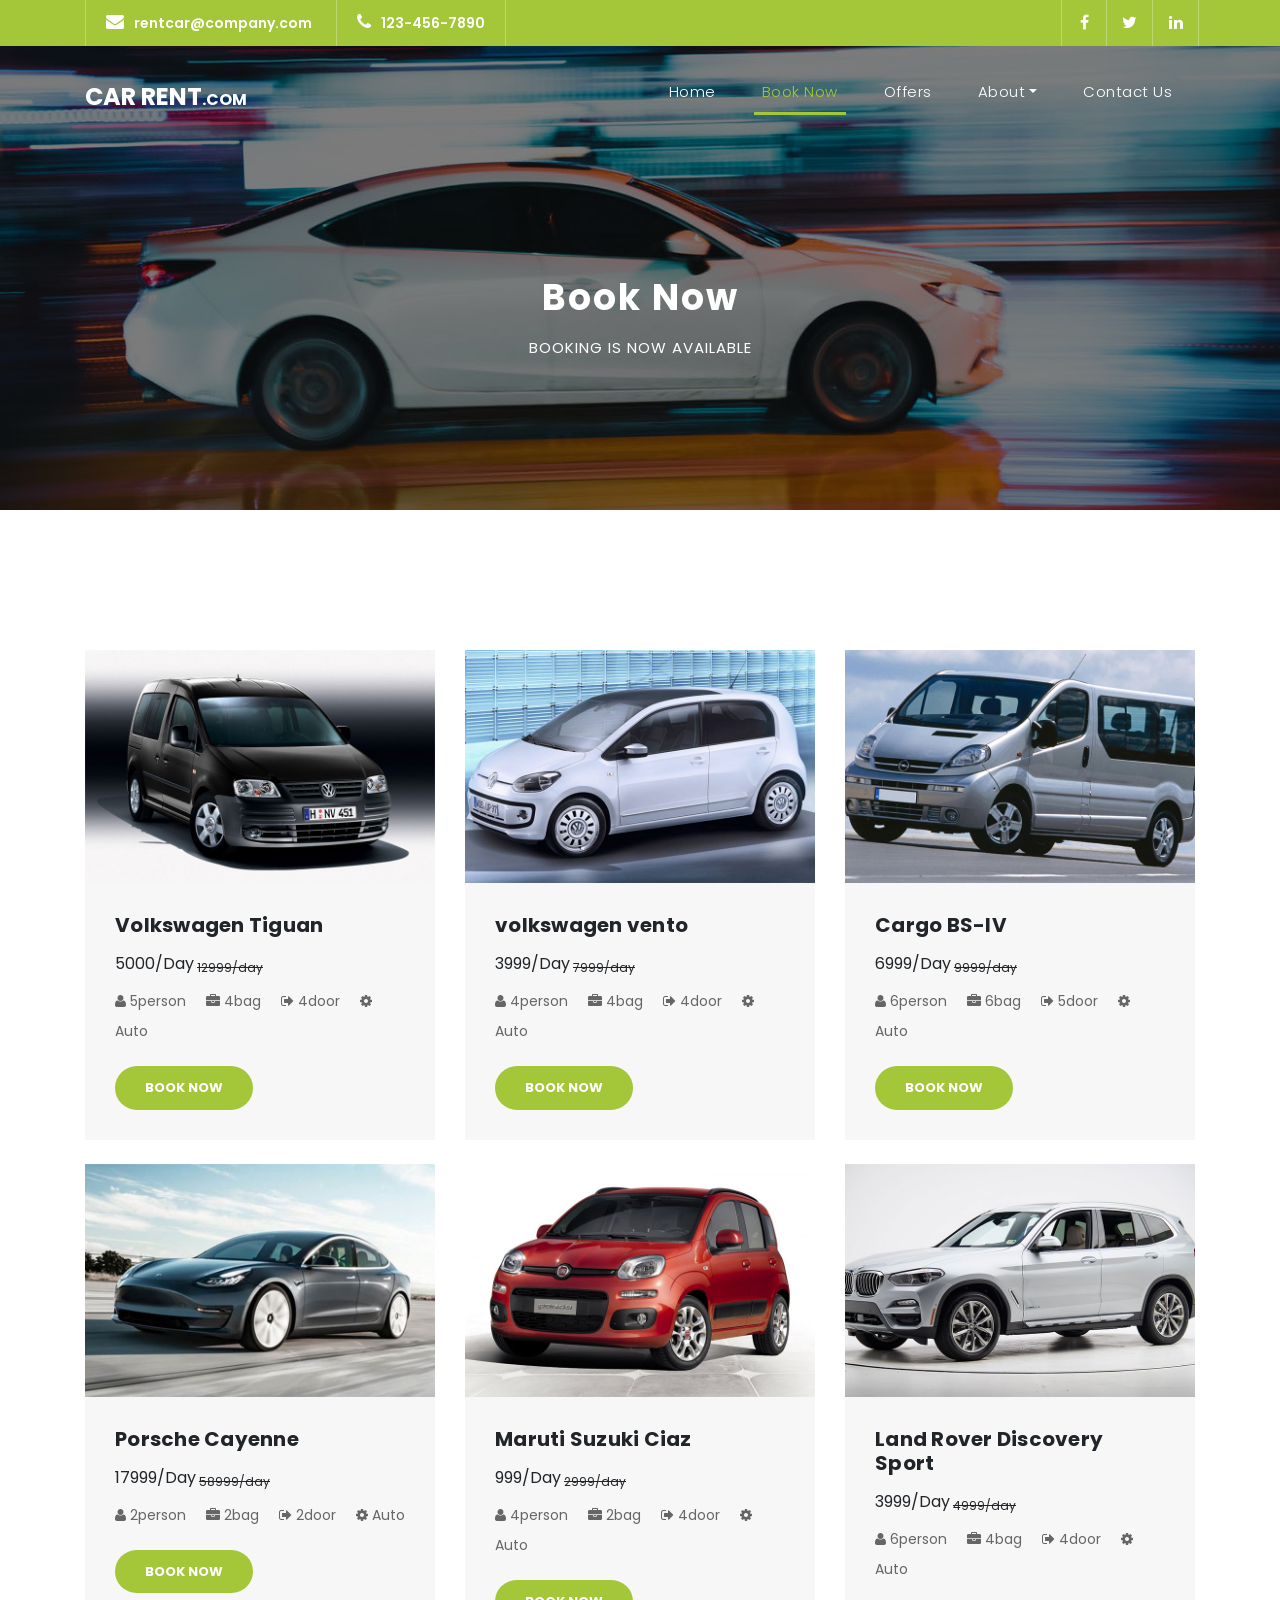
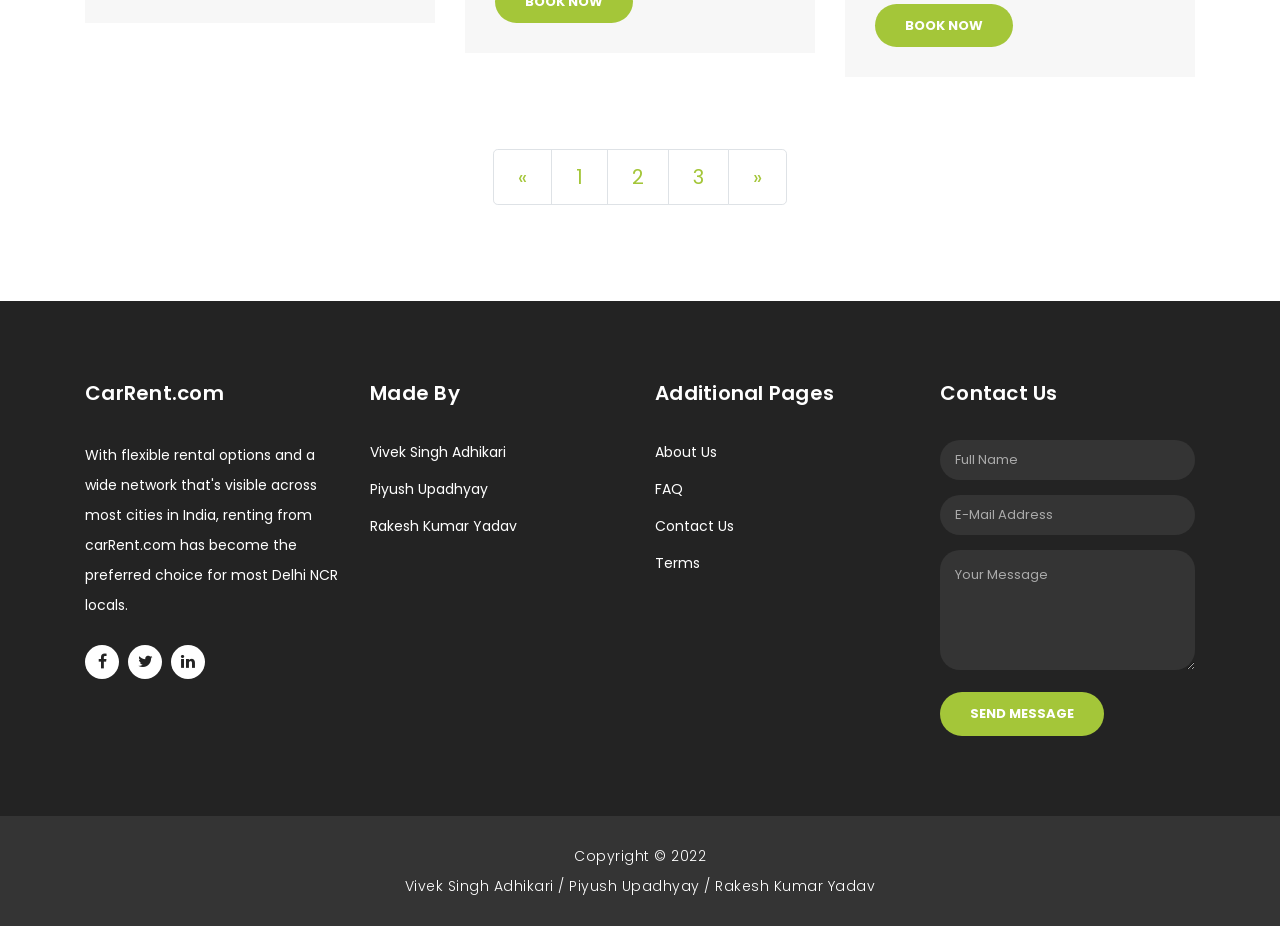
<file: car-rental-website/fleet.html>
<!DOCTYPE html>
<html lang="en">

  <head>

    <meta charset="utf-8">
    <meta name="viewport" content="width=device-width, initial-scale=1, shrink-to-fit=no">
    <meta name="description" content="">
    <meta name="author" content="">
    <link href="https://fonts.googleapis.com/css?family=Poppins:100,200,300,400,500,600,700,800,900&display=swap" rel="stylesheet">

    <title>Car Rental Website </title>

    <!-- Bootstrap core CSS -->
    <link href="vendor/bootstrap/css/bootstrap.min.css" rel="stylesheet">

    <!-- Additional CSS Files -->
    <link rel="stylesheet" href="assets/css/fontawesome.css">
    <link rel="stylesheet" href="assets/css/style.css">
    <link rel="stylesheet" href="assets/css/owl.css">
  </head>

  <body>

    <!-- ***** Preloader Start ***** -->
    <div id="preloader">
        <div class="jumper">
            <div></div>
            <div></div>
            <div></div>
        </div>
    </div>  
    <!-- ***** Preloader End ***** -->

    <!-- Header -->
    <div class="sub-header">
      <div class="container">
        <div class="row">
          <div class="col-md-8 col-xs-12">
            <ul class="left-info">
              <li><a href="#"><i class="fa fa-envelope"></i>rentcar@company.com</a></li>
              <li><a href="#"><i class="fa fa-phone"></i>123-456-7890</a></li>
            </ul>
          </div>
          <div class="col-md-4">
            <ul class="right-icons">
              <li><a href="#"><i class="fa fa-facebook"></i></a></li>
              <li><a href="#"><i class="fa fa-twitter"></i></a></li>
              <li><a href="#"><i class="fa fa-linkedin"></i></a></li>
            </ul>
          </div>
        </div>
      </div>
    </div>
    
    <header class="">
      <nav class="navbar navbar-expand-lg">
        <div class="container">
          <a class="navbar-brand" href="index.html"><h2>Car Rent<em>.com</em></h2></a>
          <button class="navbar-toggler" type="button" data-toggle="collapse" data-target="#navbarResponsive" aria-controls="navbarResponsive" aria-expanded="false" aria-label="Toggle navigation">
            <span class="navbar-toggler-icon"></span>
          </button>
          <div class="collapse navbar-collapse" id="navbarResponsive">
            <ul class="navbar-nav ml-auto">
              <li class="nav-item">
                <a class="nav-link" href="index.html">Home
                  <span class="sr-only">(current)</span>
                </a>
              </li>
              <li class="nav-item active">
                <a class="nav-link" href="fleet.html">Book Now</a>
              </li>
              <li class="nav-item">
                <a class="nav-link" href="offers.html">Offers</a>
              </li>
              <li class="nav-item dropdown">
                <a class="dropdown-toggle nav-link" data-toggle="dropdown" href="#" role="button" aria-haspopup="true" aria-expanded="false">About</a>
              
                <div class="dropdown-menu">
                    <a class="dropdown-item" href="about.html">About Us</a>
                    <a class="dropdown-item" href="team.html">Team</a>
                    <a class="dropdown-item" href="faq.html">FAQ</a>
                    <a class="dropdown-item" href="terms.html">Terms</a>
                </div>
              </li>
              <li class="nav-item">
                <a class="nav-link" href="contact.html">Contact Us</a>
              </li>
            </ul>
          </div>
        </div>
      </nav>
    </header>

    <!-- Page Content -->
    <div class="page-heading header-text">
      <div class="container">
        <div class="row">
          <div class="col-md-12">
            <h1>Book Now</h1>
            <span>Booking is Now Available</span>
          </div>
        </div>
      </div>
    </div>

    <div class="services">
      <div class="container">
        <div class="row">
          <div class="col-md-4">
            <div class="service-item">
              <img src="assets/images/product-1-720x480.jpg" alt="">
              <div class="down-content">
                <h4>Volkswagen Tiguan</h4>
                <div style="margin-bottom:10px;">
                  <span>5000/Day<sub>&nbsp;<s>12999/day</s></sub></span>
                </div>
                <p>
                  <i class="fa fa-user" title="passegengers"></i> 5person &nbsp;&nbsp;&nbsp;
                  <i class="fa fa-briefcase" title="luggages"></i> 4bag &nbsp;&nbsp;&nbsp;
                  <i class="fa fa-sign-out" title="doors"></i> 4door &nbsp;&nbsp;&nbsp;
                  <i class="fa fa-cog" title="transmission"></i> Auto
                </p>
                <a href="#" data-toggle="modal" data-target="#exampleModal" class="filled-button">Book Now</a>
              </div>
            </div>

            <br>
          </div>

          <div class="col-md-4">
            <div class="service-item">
              <img src="assets/images/product-2-720x480.jpg" alt="">
              <div class="down-content">
                <h4>volkswagen vento</h4>
                <div style="margin-bottom:10px;">
                  <span>3999/Day<sub>&nbsp;<s>7999/day</s></sub></span>
                </div>
                <p>
                  <i class="fa fa-user" title="passegengers"></i> 4person &nbsp;&nbsp;&nbsp;
                  <i class="fa fa-briefcase" title="luggages"></i> 4bag &nbsp;&nbsp;&nbsp;
                  <i class="fa fa-sign-out" title="doors"></i> 4door &nbsp;&nbsp;&nbsp;
                  <i class="fa fa-cog" title="transmission"></i> Auto
                </p>
                <a href="#" data-toggle="modal" data-target="#exampleModal" class="filled-button">Book Now</a>
              </div>
            </div>

            <br>
          </div>

          <div class="col-md-4">
            <div class="service-item">
              <img src="assets/images/product-3-720x480.jpg" alt="">
              <div class="down-content">
                <h4>Cargo BS-IV</h4>
                <div style="margin-bottom:10px;">
                  <span>6999/Day<sub>&nbsp;<s>9999/day</s></sub></span>
                </div>
                <p>
                  <i class="fa fa-user" title="passegengers"></i> 6person &nbsp;&nbsp;&nbsp;
                  <i class="fa fa-briefcase" title="luggages"></i> 6bag &nbsp;&nbsp;&nbsp;
                  <i class="fa fa-sign-out" title="doors"></i> 5door &nbsp;&nbsp;&nbsp;
                  <i class="fa fa-cog" title="transmission"></i> Auto
                </p>
                <a href="#" data-toggle="modal" data-target="#exampleModal" class="filled-button">Book Now</a>
              </div>
            </div>

            <br>
          </div>

          <div class="col-md-4">
            <div class="service-item">
              <img src="assets/images/product-4-720x480.jpg" alt="">
              <div class="down-content">
                <h4>Porsche Cayenne</h4>
                <div style="margin-bottom:10px;">
                  <span>17999/Day<sub>&nbsp;<s>58999/day</s></sub></span>
                </div>
                <p>
                  <i class="fa fa-user" title="passegengers"></i> 2person &nbsp;&nbsp;&nbsp;
                  <i class="fa fa-briefcase" title="luggages"></i> 2bag &nbsp;&nbsp;&nbsp;
                  <i class="fa fa-sign-out" title="doors"></i> 2door &nbsp;&nbsp;&nbsp;
                  <i class="fa fa-cog" title="transmission"></i> Auto
                </p>
                <a href="#" data-toggle="modal" data-target="#exampleModal" class="filled-button">Book Now</a>
              </div>
            </div>

            <br>
          </div>

          <div class="col-md-4">
            <div class="service-item">
              <img src="assets/images/product-5-720x480.jpg" alt="">
              <div class="down-content">
                <h4>Maruti Suzuki Ciaz</h4>
                <div style="margin-bottom:10px;">
                  <span>999/Day<sub>&nbsp;<s>2999/day</s></sub></span>
                </div>
                <p>
                  <i class="fa fa-user" title="passegengers"></i> 4person &nbsp;&nbsp;&nbsp;
                  <i class="fa fa-briefcase" title="luggages"></i> 2bag &nbsp;&nbsp;&nbsp;
                  <i class="fa fa-sign-out" title="doors"></i> 4door &nbsp;&nbsp;&nbsp;
                  <i class="fa fa-cog" title="transmission"></i> Auto
                </p>
                <a href="#" data-toggle="modal" data-target="#exampleModal" class="filled-button">Book Now</a>
              </div>
            </div>

            <br>
          </div>

          <div class="col-md-4">
            <div class="service-item">
              <img src="assets/images/product-6-720x480.jpg" alt="">
              <div class="down-content">
                <h4>Land Rover Discovery Sport</h4>
                <div style="margin-bottom:10px;">
                  <span>3999/Day<sub>&nbsp;<s>4999/day</s></sub></span>
                </div>
                <p>
                  <i class="fa fa-user" title="passegengers"></i> 6person &nbsp;&nbsp;&nbsp;
                  <i class="fa fa-briefcase" title="luggages"></i> 4bag &nbsp;&nbsp;&nbsp;
                  <i class="fa fa-sign-out" title="doors"></i> 4door &nbsp;&nbsp;&nbsp;
                  <i class="fa fa-cog" title="transmission"></i> Auto
                </p>
                <a href="#" data-toggle="modal" data-target="#exampleModal" class="filled-button">Book Now</a>
              </div>
            </div>

            <br>
          </div>
        </div>

        <br>
        <br>

        <nav>
          <ul class="pagination pagination-lg justify-content-center">
            <li class="page-item">
              <a class="page-link" href="#" aria-label="Previous">
                <span aria-hidden="true">«</span>
                <span class="sr-only">Previous</span>
              </a>
            </li>
            <li class="page-item"><a class="page-link" href="#">1</a></li>
            <li class="page-item"><a class="page-link" href="#">2</a></li>
            <li class="page-item"><a class="page-link" href="#">3</a></li>
            <li class="page-item">
              <a class="page-link" href="#" aria-label="Next">
                <span aria-hidden="true">»</span>
                <span class="sr-only">Next</span>
              </a>
            </li>
          </ul>
        </nav>

        <br>
        <br>
        <br>
        <br>
      </div>
    </div>

    <!-- Footer Starts Here -->
    <footer>
      <div class="container">
        <div class="row">
          <div class="col-md-3 footer-item">
            <h4><a href="about.html"></a>CarRent.com</h4>
            <p>With flexible rental options and a wide network that's visible across most cities in India, renting from carRent.com has become the preferred choice for most Delhi NCR locals.</p>
            <ul class="social-icons">
              <li><a rel="nofollow" href="#" target="_blank"><i class="fa fa-facebook"></i></a></li>
              <li><a href="#"><i class="fa fa-twitter"></i></a></li>
              <li><a href="#"><i class="fa fa-linkedin"></i></a></li>
            </ul>
          </div>
          <div class="col-md-3 footer-item">
            <h4>Made By</h4>
            <ul class="menu-list">
              <li><a href="team.html">Vivek Singh Adhikari</a></li>
              <li><a href="team.html">Piyush Upadhyay</a></li>
              <li><a href="team.html">Rakesh Kumar Yadav</a></li>
            </ul>
          </div>
          <div class="col-md-3 footer-item">
            <h4>Additional Pages</h4>
            <ul class="menu-list">
              <li><a href="about.html">About Us</a></li>
              <li><a href="faq.html">FAQ</a></li>
              <li><a href="contact.html">Contact Us</a></li>
              <li><a href="terms.html">Terms</a></li>
            </ul>
          </div>
          <div class="col-md-3 footer-item last-item">
            <h4>Contact Us</h4>
            <div class="contact-form">
              <form id="contact footer-contact" action="" method="post">
                <div class="row">
                  <div class="col-lg-12 col-md-12 col-sm-12">
                    <fieldset>
                      <input name="name" type="text" class="form-control" id="name" placeholder="Full Name" required="">
                    </fieldset>
                  </div>
                  <div class="col-lg-12 col-md-12 col-sm-12">
                    <fieldset>
                      <input name="email" type="text" class="form-control" id="email" pattern="[^ @]*@[^ @]*" placeholder="E-Mail Address" required="">
                    </fieldset>
                  </div>
                  <div class="col-lg-12">
                    <fieldset>
                      <textarea name="message" rows="6" class="form-control" id="message" placeholder="Your Message" required=""></textarea>
                    </fieldset>
                  </div>
                  <div class="col-lg-12">
                    <fieldset>
                      <button type="submit" id="form-submit" class="filled-button">Send Message</button>
                    </fieldset>
                  </div>
                </div>
              </form>
            </div>
          </div>
        </div>
      </div>
    </footer>
    
    <div class="sub-footer">
      <div class="container">
        <div class="row">
          <div class="col-md-12">
            <p>
                Copyright © 2022<br> Vivek Singh Adhikari / Piyush Upadhyay / Rakesh Kumar Yadav
            </p>
          </div>
        </div>
      </div>
    </div>

    <!-- Modal -->
    <div class="modal fade" id="exampleModal" tabindex="-1" role="dialog" aria-labelledby="exampleModalLabel" aria-hidden="true" style="margin-top: 70px;">
      <div class="modal-dialog modal-lg" role="document">
        <div class="modal-content">
          <div class="modal-header">
            <h5 class="modal-title" id="exampleModalLabel">Book Now</h5>
            <button type="button" class="close" data-dismiss="modal" aria-label="Close">
              <span aria-hidden="true">&times;</span>
            </button>
          </div>
          <div class="modal-body">
              <form action="#" id="contact">
                  <div class="row">
                   <div class="col-md-6">
                    <div class="form-group">
                      <fieldset>
                        <input type="text" class="form-control" placeholder="Pick-up location" required="">
                      </fieldset>
                    </div>
                   </div>

                   <div class="col-md-6">
                    <div class="form-group">
                      <fieldset>
                        <input type="text" class="form-control" placeholder="Return location" required="">
                      </fieldset>
                    </div>
                   </div>
                  </div>

                  <div class="row">
                   <div class="col-md-6">
                    <div class="form-group">
                      <fieldset>
                        <input type="text" class="form-control" placeholder="Pick-up date/time" required="">
                      </fieldset>
                    </div>
                   </div>

                   <div class="col-md-6">
                    <div class="form-group">
                      <fieldset>
                        <input type="text" class="form-control" placeholder="Return date/time" required="">
                      </fieldset>
                    </div>
                   </div>
                  </div>

                  <div class="form-group">
                    <fieldset>
                      <input type="text" class="form-control" placeholder="Enter full name" required="">
                    </fieldset>
                  </div>

                  <div class="row">
                   <div class="col-md-6">
                    <div class="form-group">
                      <fieldset>
                        <input type="text" class="form-control" placeholder="Enter email address" required="">
                      </fieldset>
                    </div>
                   </div>

                   <div class="col-md-6">
                    <div class="form-group">
                      <fieldset>
                        <input type="text" class="form-control" placeholder="Enter phone" required="">
                      </fieldset>
                    </div>
                   </div>
                  </div>
              </form>
          </div>
          <div class="modal-footer">
            <button type="button" class="btn btn-secondary" data-dismiss="modal">Cancel</button>
            <button type="button" class="btn btn-primary">Book Now</button>
          </div>
        </div>
      </div>
    </div>

    <!-- Bootstrap core JavaScript -->
    <script src="vendor/jquery/jquery.min.js"></script>
    <script src="vendor/bootstrap/js/bootstrap.bundle.min.js"></script>

    <!-- Additional Scripts -->
    <script src="assets/js/custom.js"></script>
    <script src="assets/js/owl.js"></script>
    <script src="assets/js/slick.js"></script>
    <script src="assets/js/accordions.js"></script>

    <script language = "text/Javascript"> 
      cleared[0] = cleared[1] = cleared[2] = 0; //set a cleared flag for each field
      function clearField(t){                   //declaring the array outside of the
      if(! cleared[t.id]){                      // function makes it static and global
          cleared[t.id] = 1;  // you could use true and false, but that's more typing
          t.value='';         // with more chance of typos
          t.style.color='#fff';
          }
      }
    </script>

  </body>
</html>
</file>
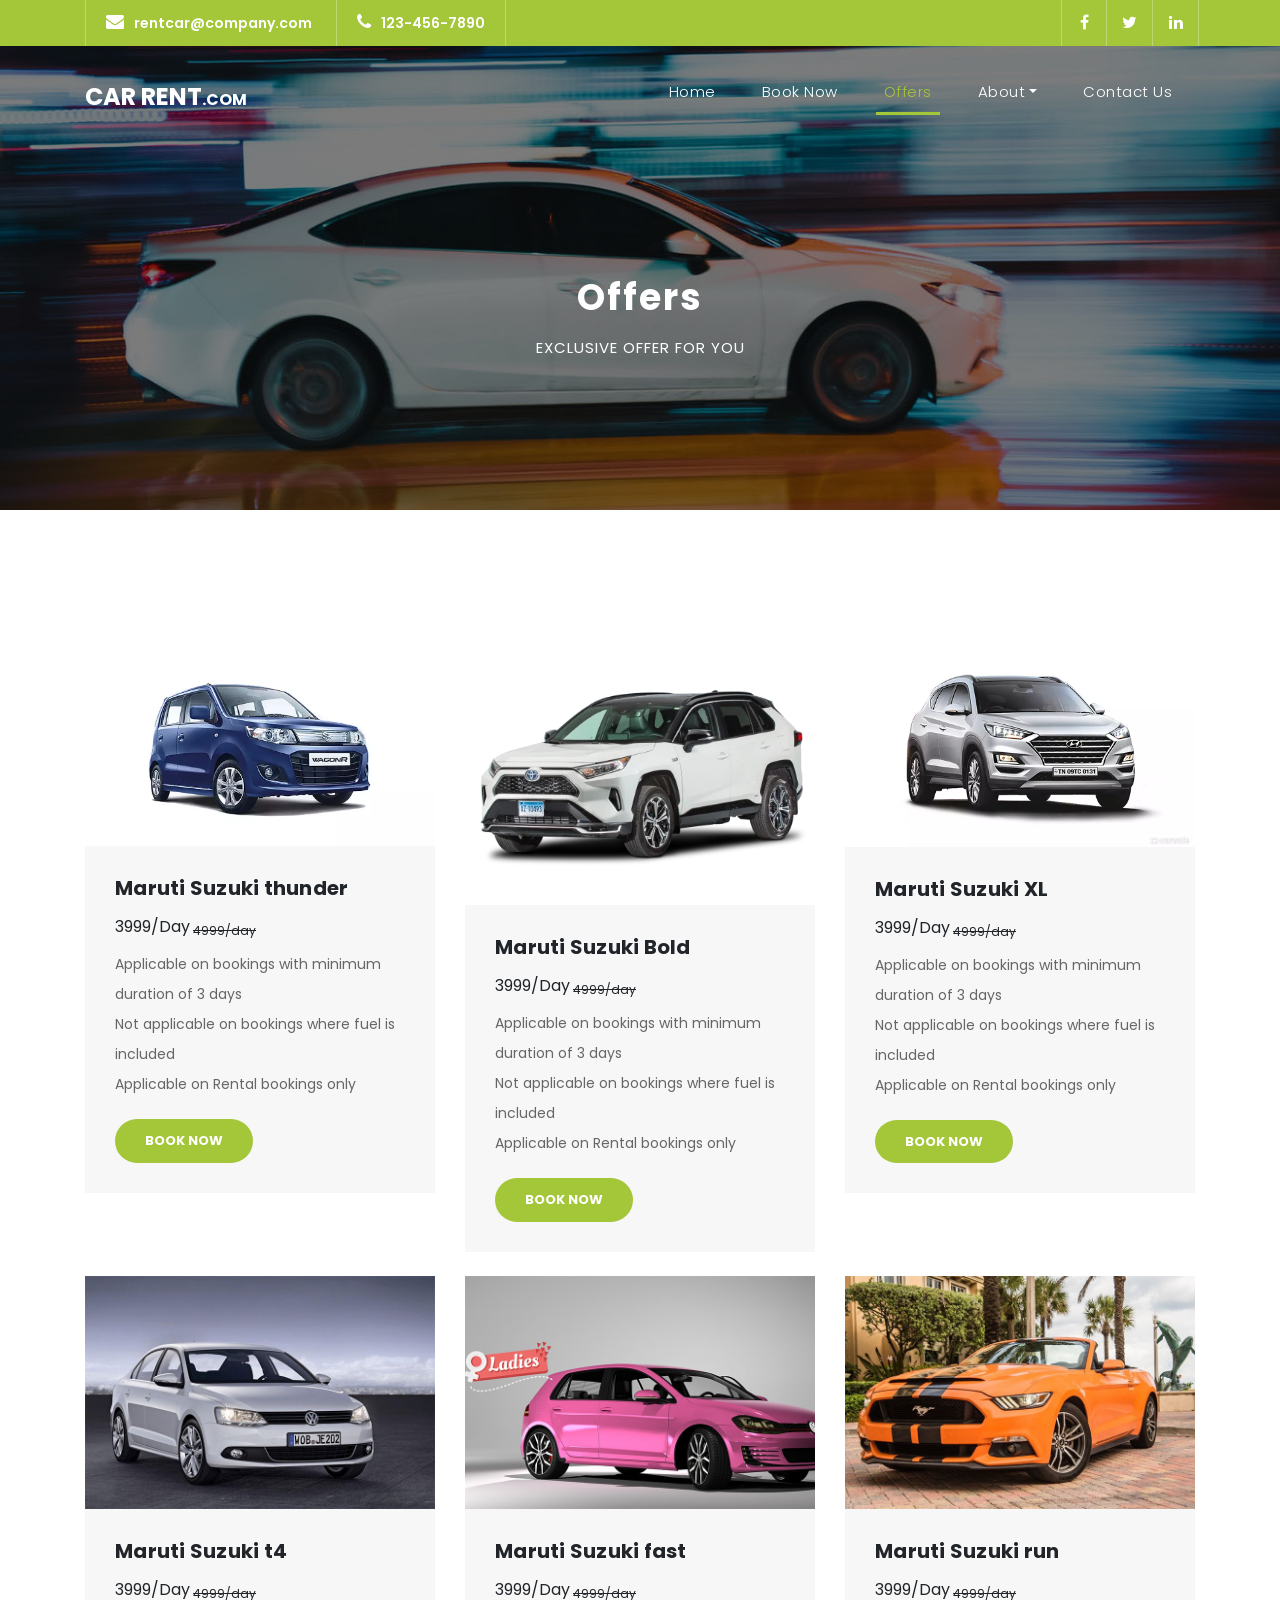
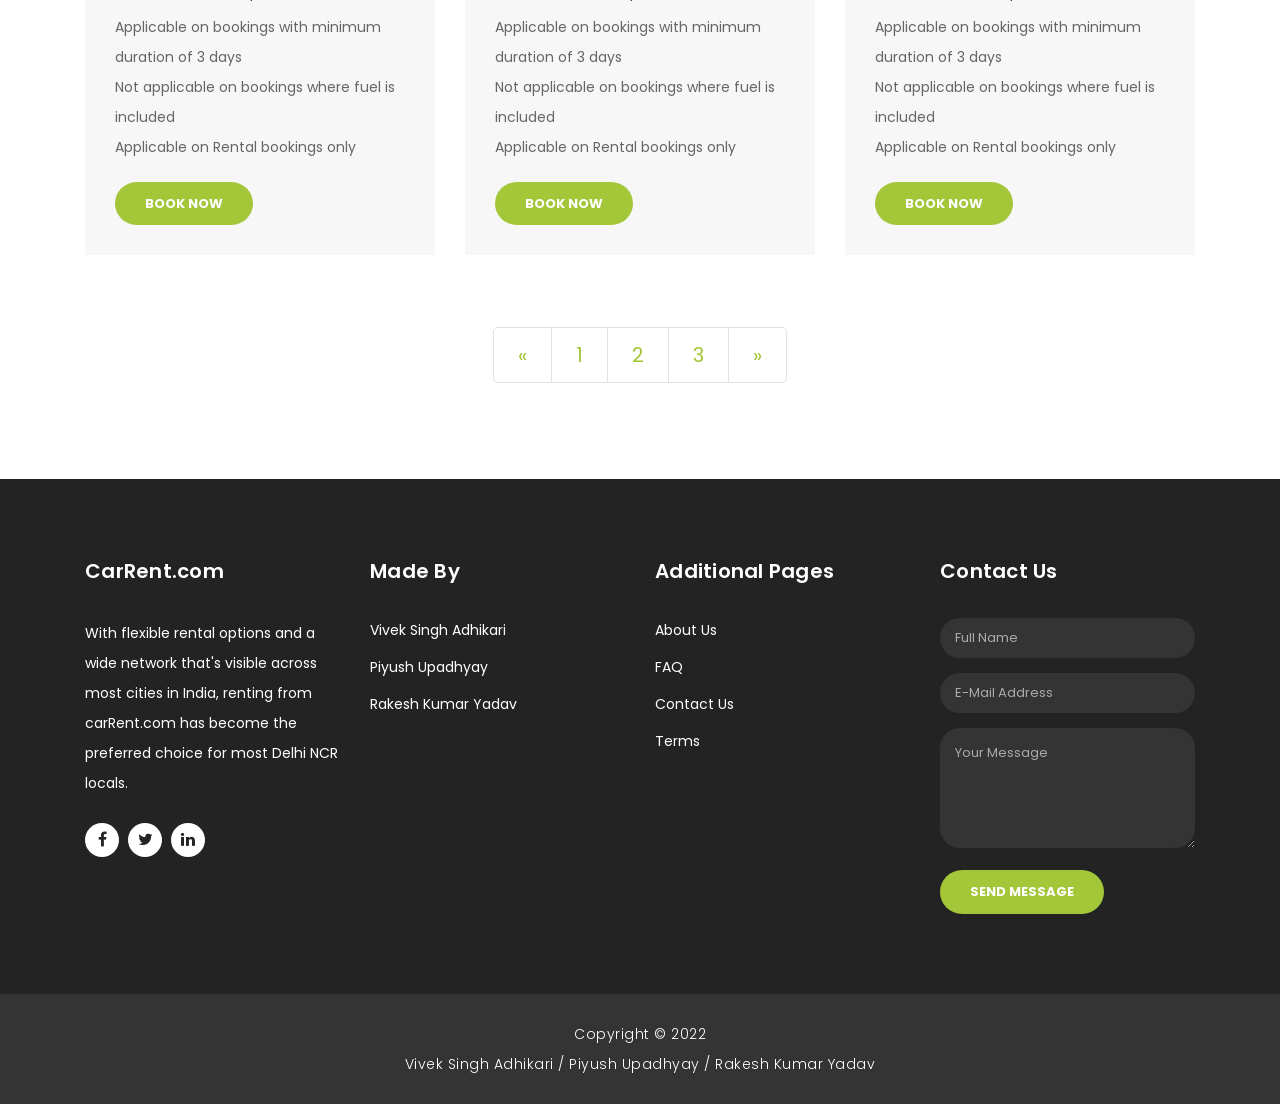
<file: car-rental-website/offers.html>
<!DOCTYPE html>
<html lang="en">

  <head>

    <meta charset="utf-8">
    <meta name="viewport" content="width=device-width, initial-scale=1, shrink-to-fit=no">
    <meta name="description" content="">
    <meta name="author" content="">
    <link href="https://fonts.googleapis.com/css?family=Poppins:100,200,300,400,500,600,700,800,900&display=swap" rel="stylesheet">

    <title>Car Rental Website</title>

    <!-- Bootstrap core CSS -->
    <link href="vendor/bootstrap/css/bootstrap.min.css" rel="stylesheet">

    <!-- Additional CSS Files -->
    <link rel="stylesheet" href="assets/css/fontawesome.css">
    <link rel="stylesheet" href="assets/css/style.css">
    <link rel="stylesheet" href="assets/css/owl.css">
  </head>

  <body>

    <!-- ***** Preloader Start ***** -->
    <div id="preloader">
        <div class="jumper">
            <div></div>
            <div></div>
            <div></div>
        </div>
    </div>  
    <!-- ***** Preloader End ***** -->

    <!-- Header -->
    <div class="sub-header">
      <div class="container">
        <div class="row">
          <div class="col-md-8 col-xs-12">
            <ul class="left-info">
              <li><a href="#"><i class="fa fa-envelope"></i>rentcar@company.com</a></li>
              <li><a href="#"><i class="fa fa-phone"></i>123-456-7890</a></li>
            </ul>
          </div>
          <div class="col-md-4">
            <ul class="right-icons">
              <li><a href="#"><i class="fa fa-facebook"></i></a></li>
              <li><a href="#"><i class="fa fa-twitter"></i></a></li>
              <li><a href="#"><i class="fa fa-linkedin"></i></a></li>
            </ul>
          </div>
        </div>
      </div>
    </div>
    
    <header class="">
      <nav class="navbar navbar-expand-lg">
        <div class="container">
          <a class="navbar-brand" href="index.html"><h2>Car Rent<em>.com</em></h2></a>
          <button class="navbar-toggler" type="button" data-toggle="collapse" data-target="#navbarResponsive" aria-controls="navbarResponsive" aria-expanded="false" aria-label="Toggle navigation">
            <span class="navbar-toggler-icon"></span>
          </button>
          <div class="collapse navbar-collapse" id="navbarResponsive">
            <ul class="navbar-nav ml-auto">
              <li class="nav-item">
                <a class="nav-link" href="index.html">Home
                  <span class="sr-only">(current)</span>
                </a>
              </li>
              <li class="nav-item">
                <a class="nav-link" href="fleet.html">Book Now</a>
              </li>
              <li class="nav-item active">
                <a class="nav-link" href="offers.html">Offers</a>
              </li>
              <li class="nav-item dropdown">
                <a class="dropdown-toggle nav-link" data-toggle="dropdown" href="#" role="button" aria-haspopup="true" aria-expanded="false">About</a>
              
                <div class="dropdown-menu">
                    <a class="dropdown-item" href="about.html">About Us</a>
                    <a class="dropdown-item" href="team.html">Team</a>
                    <a class="dropdown-item" href="faq.html">FAQ</a>
                    <a class="dropdown-item" href="terms.html">Terms</a>
                </div>
              </li>
              <li class="nav-item">
                <a class="nav-link" href="contact.html">Contact Us</a>
              </li>
            </ul>
          </div>
        </div>
      </nav>
    </header>

    <!-- Page Content -->
    <div class="page-heading header-text">
      <div class="container">
        <div class="row">
          <div class="col-md-12">
            <h1>Offers</h1>
            <span>exclusive offer for you</span>
          </div>
        </div>
      </div>
    </div>

    <div class="services">
      <div class="container">
        <div class="row">
          <div class="col-md-4">
            <div class="service-item">
              <img src="assets/images/offer-1-720x480.webp" alt="">
              <div class="down-content">
                <h4>Maruti Suzuki thunder</h4>
                <div style="margin-bottom:10px;">
                  <span>3999/Day<sub>&nbsp;<s>4999/day</s></sub></span>
                </div>
                <p>Applicable on bookings with minimum duration of 3 days<br>
                  Not applicable on bookings where fuel is included<br>
                  Applicable on Rental bookings only</p>
                <a href="#" data-toggle="modal" data-target="#exampleModal" class="filled-button">Book Now</a>
              </div>
            </div>

            <br>
          </div>
          <div class="col-md-4">
            <div class="service-item">
              <img src="assets/images/offer-2-720x480.webp" alt="">
              <div class="down-content">
                <h4>Maruti Suzuki Bold</h4>
                <div style="margin-bottom:10px;">
                  <span>3999/Day<sub>&nbsp;<s>4999/day</s></sub></span>
                </div>
                <p>Applicable on bookings with minimum duration of 3 days<br>
                  Not applicable on bookings where fuel is included<br>
                  Applicable on Rental bookings only</p>
                <a href="#" data-toggle="modal" data-target="#exampleModal" class="filled-button">Book Now</a>
              </div>
            </div>

            <br>
          </div>
          <div class="col-md-4">
            <div class="service-item">
              <img src="assets/images/offer-3-720x480.jpg.webp" alt="">
              <div class="down-content">
                <h4>Maruti Suzuki XL</h4>
                <div style="margin-bottom:10px;">
                  <span>3999/Day<sub>&nbsp;<s>4999/day</s></sub></span>
                </div>
                <p>Applicable on bookings with minimum duration of 3 days<br>
                  Not applicable on bookings where fuel is included<br>
                  Applicable on Rental bookings only</p>
                <a href="#" data-toggle="modal" data-target="#exampleModal" class="filled-button">Book Now</a>
              </div>
            </div>

            <br>
          </div>

          <div class="col-md-4">
            <div class="service-item">
              <img src="assets/images/offer-4-720x480.jpg" alt="">
              <div class="down-content">
                <h4>Maruti Suzuki t4</h4>
                <div style="margin-bottom:10px;">
                  <span>3999/Day<sub>&nbsp;<s>4999/day</s></sub></span>
                </div>
                <p>Applicable on bookings with minimum duration of 3 days<br>
                  Not applicable on bookings where fuel is included<br>
                  Applicable on Rental bookings only</p>
                <a href="#" data-toggle="modal" data-target="#exampleModal" class="filled-button">Book Now</a>
              </div>
            </div>

            <br>
          </div>

          <div class="col-md-4">
            <div class="service-item">
              <img src="assets/images/offer-5-720x480.jpg" alt="">
              <div class="down-content">
                <h4>Maruti Suzuki fast</h4>
                <div style="margin-bottom:10px;">
                  <span>3999/Day<sub>&nbsp;<s>4999/day</s></sub></span>
                </div>
                <p>Applicable on bookings with minimum duration of 3 days<br>
                    Not applicable on bookings where fuel is included<br>
                    Applicable on Rental bookings only</p>
                <a href="#" data-toggle="modal" data-target="#exampleModal" class="filled-button">Book Now</a>
              </div>
            </div>

            <br>
          </div>

          <div class="col-md-4">
            <div class="service-item">
              <img src="assets/images/offer-6-720x480.jpg" alt="">
              <div class="down-content">
                <h4>Maruti Suzuki run</h4>
                <div style="margin-bottom:10px;">
                  <span>3999/Day<sub>&nbsp;<s>4999/day</s></sub></span>
                </div>
                <p>Applicable on bookings with minimum duration of 3 days<br>
                  Not applicable on bookings where fuel is included<br>
                  Applicable on Rental bookings only</p>
                <a href="#" data-toggle="modal" data-target="#exampleModal" class="filled-button">Book Now</a>
              </div>
            </div>

            <br>
          </div>
        </div>

        <br>
        <br>

        <nav>
          <ul class="pagination pagination-lg justify-content-center">
            <li class="page-item">
              <a class="page-link" href="#" aria-label="Previous">
                <span aria-hidden="true">«</span>
                <span class="sr-only">Previous</span>
              </a>
            </li>
            <li class="page-item"><a class="page-link" href="#">1</a></li>
            <li class="page-item"><a class="page-link" href="#">2</a></li>
            <li class="page-item"><a class="page-link" href="#">3</a></li>
            <li class="page-item">
              <a class="page-link" href="#" aria-label="Next">
                <span aria-hidden="true">»</span>
                <span class="sr-only">Next</span>
              </a>
            </li>
          </ul>
        </nav>

        <br>
        <br>
        <br>
        <br>
      </div>
    </div>

    <!-- Footer Starts Here -->
    <footer>
      <div class="container">
        <div class="row">
          <div class="col-md-3 footer-item">
            <h4>CarRent.com</h4>
            <p>With flexible rental options and a wide network that's visible across most cities in India, renting from carRent.com has become the preferred choice for most Delhi NCR locals.</p>
            <ul class="social-icons">
              <li><a rel="nofollow" href="#" target="_blank"><i class="fa fa-facebook"></i></a></li>
              <li><a href="#"><i class="fa fa-twitter"></i></a></li>
              <li><a href="#"><i class="fa fa-linkedin"></i></a></li>
            </ul>
          </div>
          <div class="col-md-3 footer-item">
            <h4>Made By</h4>
            <ul class="menu-list">
              <li><a href="team.html">Vivek Singh Adhikari</a></li>
              <li><a href="team.html">Piyush Upadhyay</a></li>
              <li><a href="team.html">Rakesh Kumar Yadav</a></li>
            </ul>
          </div>
          <div class="col-md-3 footer-item">
            <h4>Additional Pages</h4>
            <ul class="menu-list">
              <li><a href="about.html">About Us</a></li>
              <li><a href="faq.html">FAQ</a></li>
              <li><a href="contact.html">Contact Us</a></li>
              <li><a href="terms.html">Terms</a></li>
            </ul>
          </div>
          <div class="col-md-3 footer-item last-item">
            <h4>Contact Us</h4>
            <div class="contact-form">
              <form id="contact footer-contact" action="" method="post">
                <div class="row">
                  <div class="col-lg-12 col-md-12 col-sm-12">
                    <fieldset>
                      <input name="name" type="text" class="form-control" id="name" placeholder="Full Name" required="">
                    </fieldset>
                  </div>
                  <div class="col-lg-12 col-md-12 col-sm-12">
                    <fieldset>
                      <input name="email" type="text" class="form-control" id="email" pattern="[^ @]*@[^ @]*" placeholder="E-Mail Address" required="">
                    </fieldset>
                  </div>
                  <div class="col-lg-12">
                    <fieldset>
                      <textarea name="message" rows="6" class="form-control" id="message" placeholder="Your Message" required=""></textarea>
                    </fieldset>
                  </div>
                  <div class="col-lg-12">
                    <fieldset>
                      <button type="submit" id="form-submit" class="filled-button">Send Message</button>
                    </fieldset>
                  </div>
                </div>
              </form>
            </div>
          </div>
        </div>
      </div>
    </footer>
    
    <div class="sub-footer">
      <div class="container">
        <div class="row">
          <div class="col-md-12">
            <p>
                Copyright © 2022<br> Vivek Singh Adhikari / Piyush Upadhyay / Rakesh Kumar Yadav
            </p>
          </div>
        </div>
      </div>
    </div>

    <!-- Modal -->
    <div class="modal fade" id="exampleModal" tabindex="-1" role="dialog" aria-labelledby="exampleModalLabel" aria-hidden="true" style="margin-top: 70px;">
      <div class="modal-dialog modal-lg" role="document">
        <div class="modal-content">
          <div class="modal-header">
            <h5 class="modal-title" id="exampleModalLabel">Book Now</h5>
            <button type="button" class="close" data-dismiss="modal" aria-label="Close">
              <span aria-hidden="true">&times;</span>
            </button>
          </div>
          <div class="modal-body">
              <form action="#" id="contact">
                  <div class="row">
                   <div class="col-md-6">
                    <div class="form-group">
                      <fieldset>
                        <input type="text" class="form-control" placeholder="Pick-up location" required="">
                      </fieldset>
                    </div>
                   </div>

                   <div class="col-md-6">
                    <div class="form-group">
                      <fieldset>
                        <input type="text" class="form-control" placeholder="Return location" required="">
                      </fieldset>
                    </div>
                   </div>
                  </div>

                  <div class="row">
                   <div class="col-md-6">
                    <div class="form-group">
                      <fieldset>
                        <input type="text" class="form-control" placeholder="Pick-up date/time" required="">
                      </fieldset>
                    </div>
                   </div>

                   <div class="col-md-6">
                    <div class="form-group">
                      <fieldset>
                        <input type="text" class="form-control" placeholder="Return date/time" required="">
                      </fieldset>
                    </div>
                   </div>
                  </div>

                  <div class="form-group">
                    <fieldset>
                      <input type="text" class="form-control" placeholder="Enter full name" required="">
                    </fieldset>
                  </div>

                  <div class="row">
                   <div class="col-md-6">
                    <div class="form-group">
                      <fieldset>
                        <input type="text" class="form-control" placeholder="Enter email address" required="">
                      </fieldset>
                    </div>
                   </div>

                   <div class="col-md-6">
                    <div class="form-group">
                      <fieldset>
                        <input type="text" class="form-control" placeholder="Enter phone" required="">
                      </fieldset>
                    </div>
                   </div>
                  </div>
              </form>
          </div>
          <div class="modal-footer">
            <button type="button" class="btn btn-secondary" data-dismiss="modal">Cancel</button>
            <button type="button" class="btn btn-primary">Book Now</button>
          </div>
        </div>
      </div>
    </div>

    <!-- Bootstrap core JavaScript -->
    <script src="vendor/jquery/jquery.min.js"></script>
    <script src="vendor/bootstrap/js/bootstrap.bundle.min.js"></script>

    <!-- Additional Scripts -->
    <script src="assets/js/custom.js"></script>
    <script src="assets/js/owl.js"></script>
    <script src="assets/js/slick.js"></script>
    <script src="assets/js/accordions.js"></script>

    <script language = "text/Javascript"> 
      cleared[0] = cleared[1] = cleared[2] = 0; //set a cleared flag for each field
      function clearField(t){                   //declaring the array outside of the
      if(! cleared[t.id]){                      // function makes it static and global
          cleared[t.id] = 1;  // you could use true and false, but that's more typing
          t.value='';         // with more chance of typos
          t.style.color='#fff';
          }
      }
    </script>

  </body>
</html>
</file>
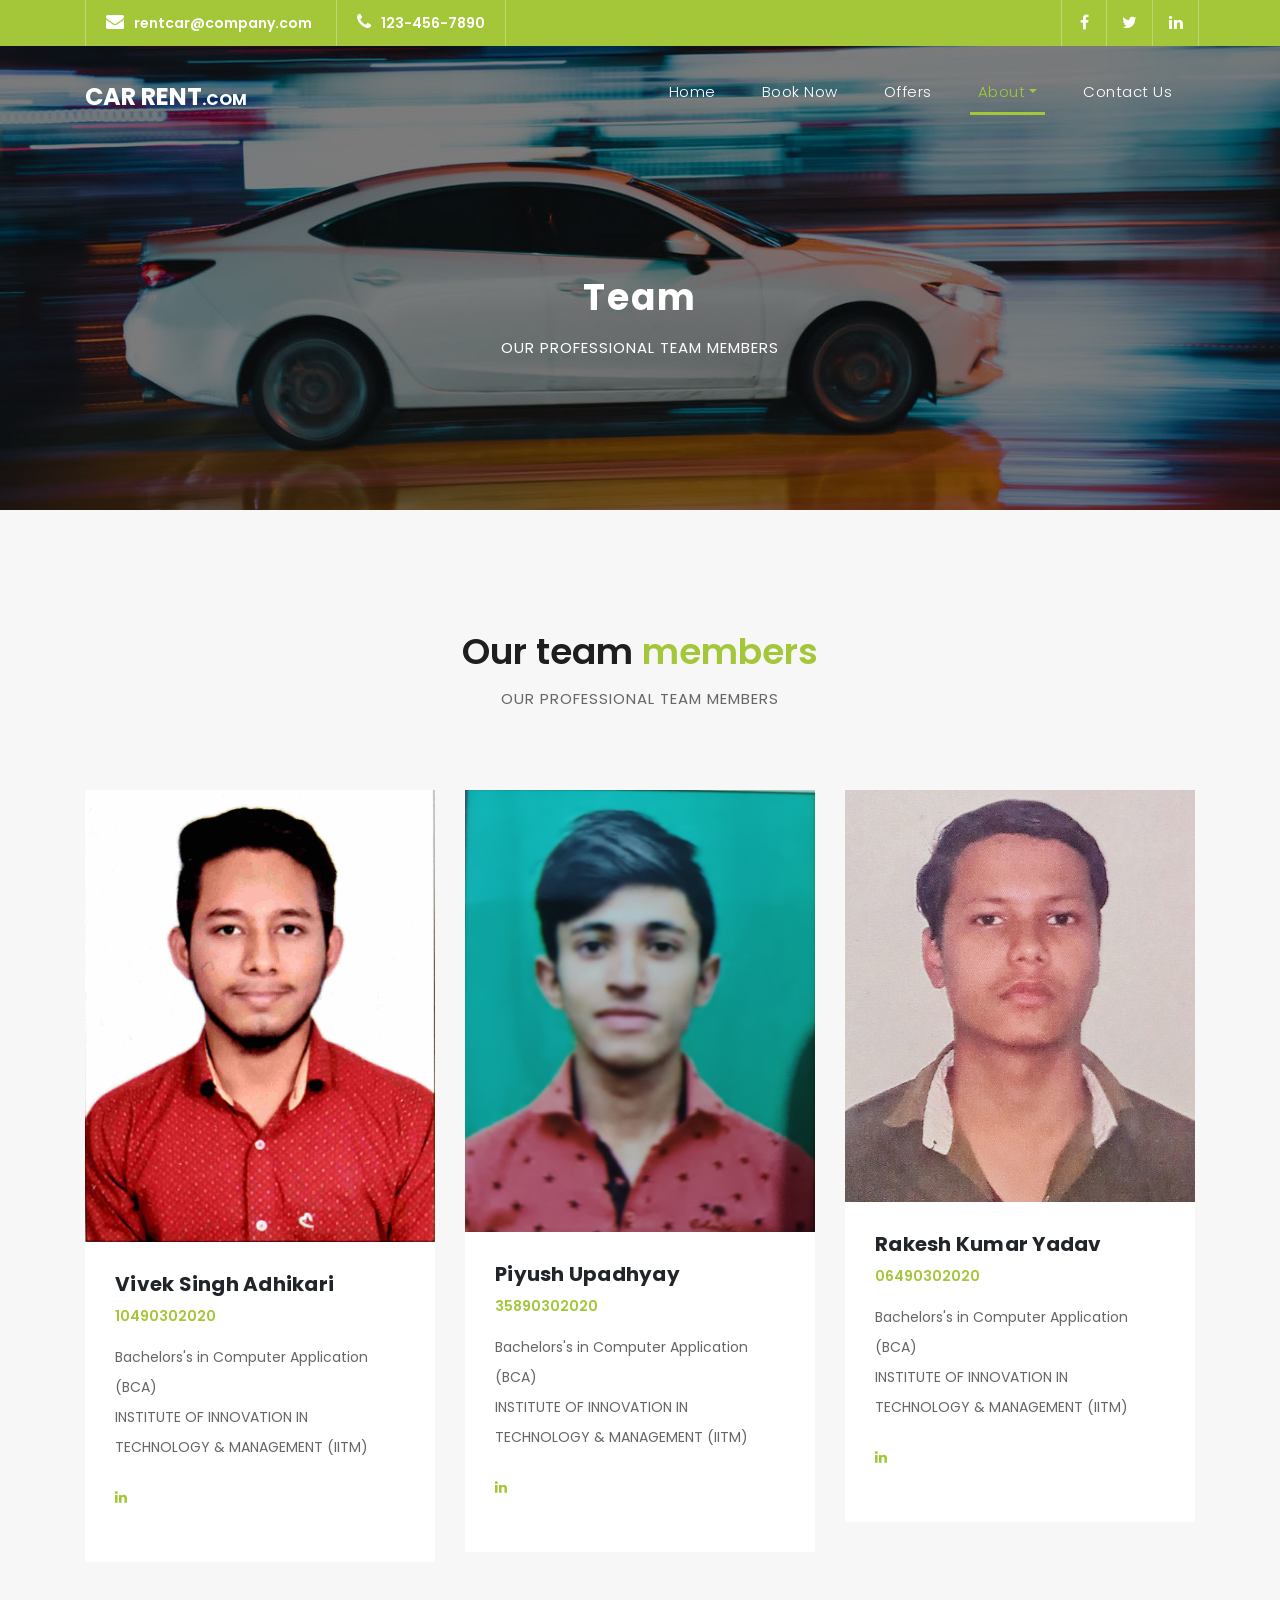
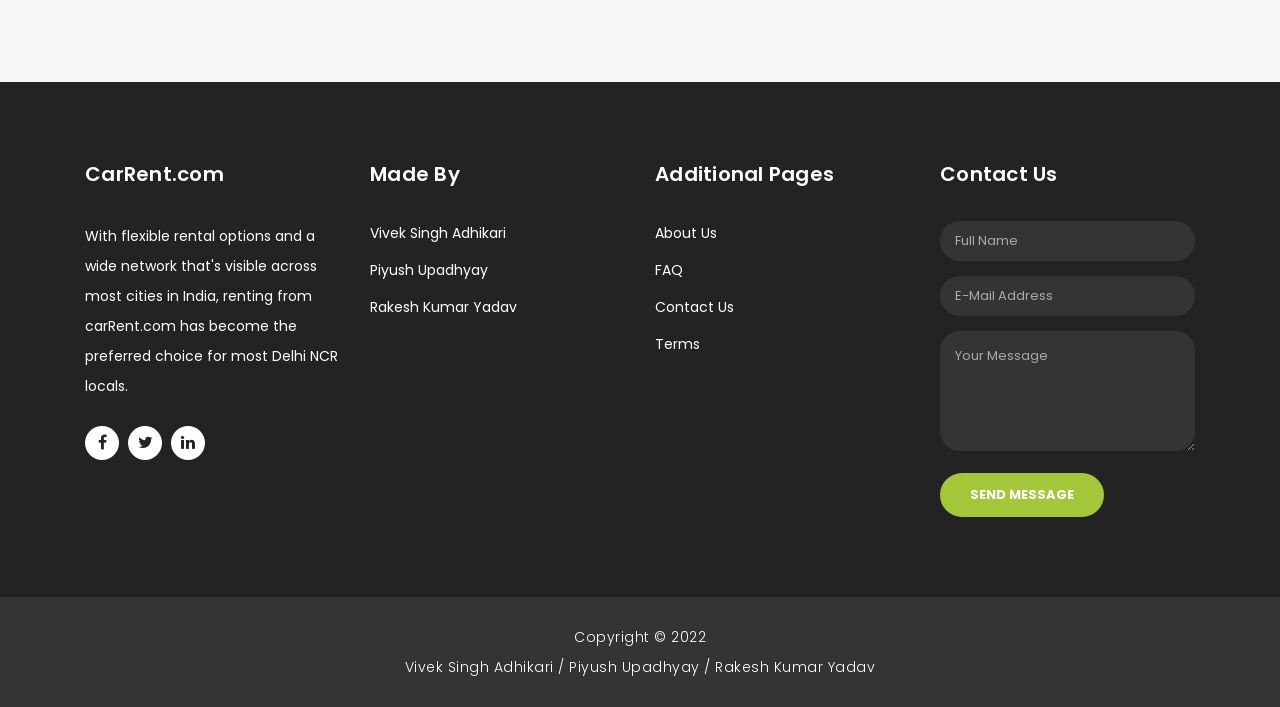
<file: car-rental-website/team.html>
<!DOCTYPE html>
<html lang="en">

  <head>

    <meta charset="utf-8">
    <meta name="viewport" content="width=device-width, initial-scale=1, shrink-to-fit=no">
    <meta name="description" content="">
    <meta name="author" content="">
    <link href="https://fonts.googleapis.com/css?family=Poppins:100,200,300,400,500,600,700,800,900&display=swap" rel="stylesheet">

    <title>Car Rental Website</title>

    <!-- Bootstrap core CSS -->
    <link href="vendor/bootstrap/css/bootstrap.min.css" rel="stylesheet">

    <!-- Additional CSS Files -->
    <link rel="stylesheet" href="assets/css/fontawesome.css">
    <link rel="stylesheet" href="assets/css/style.css">
    <link rel="stylesheet" href="assets/css/owl.css">
  </head>

  <body>

    <!-- ***** Preloader Start ***** -->
    <div id="preloader">
        <div class="jumper">
            <div></div>
            <div></div>
            <div></div>
        </div>
    </div>  
    <!-- ***** Preloader End ***** -->

    <!-- Header -->
    <div class="sub-header">
      <div class="container">
        <div class="row">
          <div class="col-md-8 col-xs-12">
            <ul class="left-info">
              <li><a href="#"><i class="fa fa-envelope"></i>rentcar@company.com</a></li>
              <li><a href="#"><i class="fa fa-phone"></i>123-456-7890</a></li>
            </ul>
          </div>
          <div class="col-md-4">
            <ul class="right-icons">
              <li><a href="#"><i class="fa fa-facebook"></i></a></li>
              <li><a href="#"><i class="fa fa-twitter"></i></a></li>
              <li><a href="#"><i class="fa fa-linkedin"></i></a></li>
            </ul>
          </div>
        </div>
      </div>
    </div>
    
    <header class="">
      <nav class="navbar navbar-expand-lg">
        <div class="container">
          <a class="navbar-brand" href="index.html"><h2>Car Rent<em>.com</em></h2></a>
          <button class="navbar-toggler" type="button" data-toggle="collapse" data-target="#navbarResponsive" aria-controls="navbarResponsive" aria-expanded="false" aria-label="Toggle navigation">
            <span class="navbar-toggler-icon"></span>
          </button>
          <div class="collapse navbar-collapse" id="navbarResponsive">
            <ul class="navbar-nav ml-auto">
              <li class="nav-item">
                <a class="nav-link" href="index.html">Home
                  <span class="sr-only">(current)</span>
                </a>
              </li>
              <li class="nav-item">
                <a class="nav-link" href="fleet.html">Book Now</a>
              </li>
              <li class="nav-item">
                <a class="nav-link" href="offers.html">Offers</a>
              </li>
              <li class="nav-item dropdown active">
                <a class="dropdown-toggle nav-link" data-toggle="dropdown" href="#" role="button" aria-haspopup="true" aria-expanded="false">About</a>
              
                <div class="dropdown-menu">
                    <a class="dropdown-item" href="about.html">About Us</a>
                    <a class="dropdown-item active" href="team.html">Team</a>
                    <a class="dropdown-item" href="faq.html">FAQ</a>
                    <a class="dropdown-item" href="terms.html">Terms</a>
                </div>
              </li>
              <li class="nav-item">
                <a class="nav-link" href="contact.html">Contact Us</a>
              </li>
            </ul>
          </div>
        </div>
      </nav>
    </header>

    <!-- Page Content -->
    <div class="page-heading header-text">
      <div class="container">
        <div class="row">
          <div class="col-md-12">
            <h1>Team</h1>
            <span>Our professional team members</span>
          </div>
        </div>
      </div>
    </div>

    <div class="team" style="margin: 0">
      <div class="container">
        <div class="row">
          <div class="col-md-12">
            <div class="section-heading">
              <h2>Our team <em>members</em></h2>
              <span>Our professional team members</span>
            </div>
          </div>
          <div class="col-md-4">
            <div class="team-item">
              <img src="assets/images/team-image-1-646x680.jpg" alt="">
              <div class="down-content">
                <h4>Vivek Singh Adhikari</h4>
                <span>10490302020</span>
                <p>Bachelors's in Computer Application (BCA) <br> INSTITUTE OF INNOVATION IN TECHNOLOGY & MANAGEMENT (IITM)</p>

                <p>
                  <a href="https://www.linkedin.com/in/vivek-singh-adhikari/"><span><i class="fa fa-linkedin"></i></span></a>
                </p>
              </div>
            </div>
          </div>
          <div class="col-md-4">
            <div class="team-item">
              <img src="assets/images/team-image-2-646x680.jpg" alt="">
              <div class="down-content">
                <h4>Piyush Upadhyay</h4>
                <span>35890302020</span>
                <p>Bachelors's in Computer Application (BCA) <br> INSTITUTE OF INNOVATION IN TECHNOLOGY & MANAGEMENT (IITM)</p>
                <p>
                  <a href="#"><span><i class="fa fa-linkedin"></i></span></a>
                </p>
              </div>
            </div>
          </div>
          <div class="col-md-4">
            <div class="team-item">
              <img src="assets/images/team-image-3-646x680.jpeg" alt="">
              <div class="down-content">
                <h4>Rakesh Kumar Yadav</h4>
                <span>06490302020</span>
                <p>Bachelors's in Computer Application (BCA) <br> INSTITUTE OF INNOVATION IN TECHNOLOGY & MANAGEMENT (IITM)</p>
                <p>
                  <a href="#"><span><i class="fa fa-linkedin"></i></span></a>
                </p>
              </div>
            </div>
          </div>
        </div>
      </div>
    </div>

    <!-- Footer Starts Here -->
    <footer>
      <div class="container">
        <div class="row">
          <div class="col-md-3 footer-item">
            <h4>CarRent.com</h4>
            <p>With flexible rental options and a wide network that's visible across most cities in India, renting from carRent.com has become the preferred choice for most Delhi NCR locals.</p>
            <ul class="social-icons">
              <li><a rel="nofollow" href="#" target="_blank"><i class="fa fa-facebook"></i></a></li>
              <li><a href="#"><i class="fa fa-twitter"></i></a></li>
              <li><a href="#"><i class="fa fa-linkedin"></i></a></li>
            </ul>
          </div>
          <div class="col-md-3 footer-item">
            <h4>Made By</h4>
            <ul class="menu-list">
              <li><a href="team.html">Vivek Singh Adhikari</a></li>
              <li><a href="team.html">Piyush Upadhyay</a></li>
              <li><a href="team.html">Rakesh Kumar Yadav</a></li>
            </ul>
          </div>
          <div class="col-md-3 footer-item">
            <h4>Additional Pages</h4>
            <ul class="menu-list">
              <li><a href="about.html">About Us</a></li>
              <li><a href="faq.html">FAQ</a></li>
              <li><a href="contact.html">Contact Us</a></li>
              <li><a href="terms.html">Terms</a></li>
            </ul>
          </div>
          <div class="col-md-3 footer-item last-item">
            <h4>Contact Us</h4>
            <div class="contact-form">
              <form id="contact footer-contact" action="" method="post">
                <div class="row">
                  <div class="col-lg-12 col-md-12 col-sm-12">
                    <fieldset>
                      <input name="name" type="text" class="form-control" id="name" placeholder="Full Name" required="">
                    </fieldset>
                  </div>
                  <div class="col-lg-12 col-md-12 col-sm-12">
                    <fieldset>
                      <input name="email" type="text" class="form-control" id="email" pattern="[^ @]*@[^ @]*" placeholder="E-Mail Address" required="">
                    </fieldset>
                  </div>
                  <div class="col-lg-12">
                    <fieldset>
                      <textarea name="message" rows="6" class="form-control" id="message" placeholder="Your Message" required=""></textarea>
                    </fieldset>
                  </div>
                  <div class="col-lg-12">
                    <fieldset>
                      <button type="submit" id="form-submit" class="filled-button">Send Message</button>
                    </fieldset>
                  </div>
                </div>
              </form>
            </div>
          </div>
        </div>
      </div>
    </footer>
    
    <div class="sub-footer">
      <div class="container">
        <div class="row">
          <div class="col-md-12">
            <p>
                Copyright © 2022<br> Vivek Singh Adhikari / Piyush Upadhyay / Rakesh Kumar Yadav
            </p>
          </div>
        </div>
      </div>
    </div>

    <!-- Bootstrap core JavaScript -->
    <script src="vendor/jquery/jquery.min.js"></script>
    <script src="vendor/bootstrap/js/bootstrap.bundle.min.js"></script>

    <!-- Additional Scripts -->
    <script src="assets/js/custom.js"></script>
    <script src="assets/js/owl.js"></script>
    <script src="assets/js/slick.js"></script>
    <script src="assets/js/accordions.js"></script>

    <script language = "text/Javascript"> 
      cleared[0] = cleared[1] = cleared[2] = 0; //set a cleared flag for each field
      function clearField(t){                   //declaring the array outside of the
      if(! cleared[t.id]){                      // function makes it static and global
          cleared[t.id] = 1;  // you could use true and false, but that's more typing
          t.value='';         // with more chance of typos
          t.style.color='#fff';
          }
      }
    </script>

  </body>
</html>
</file>
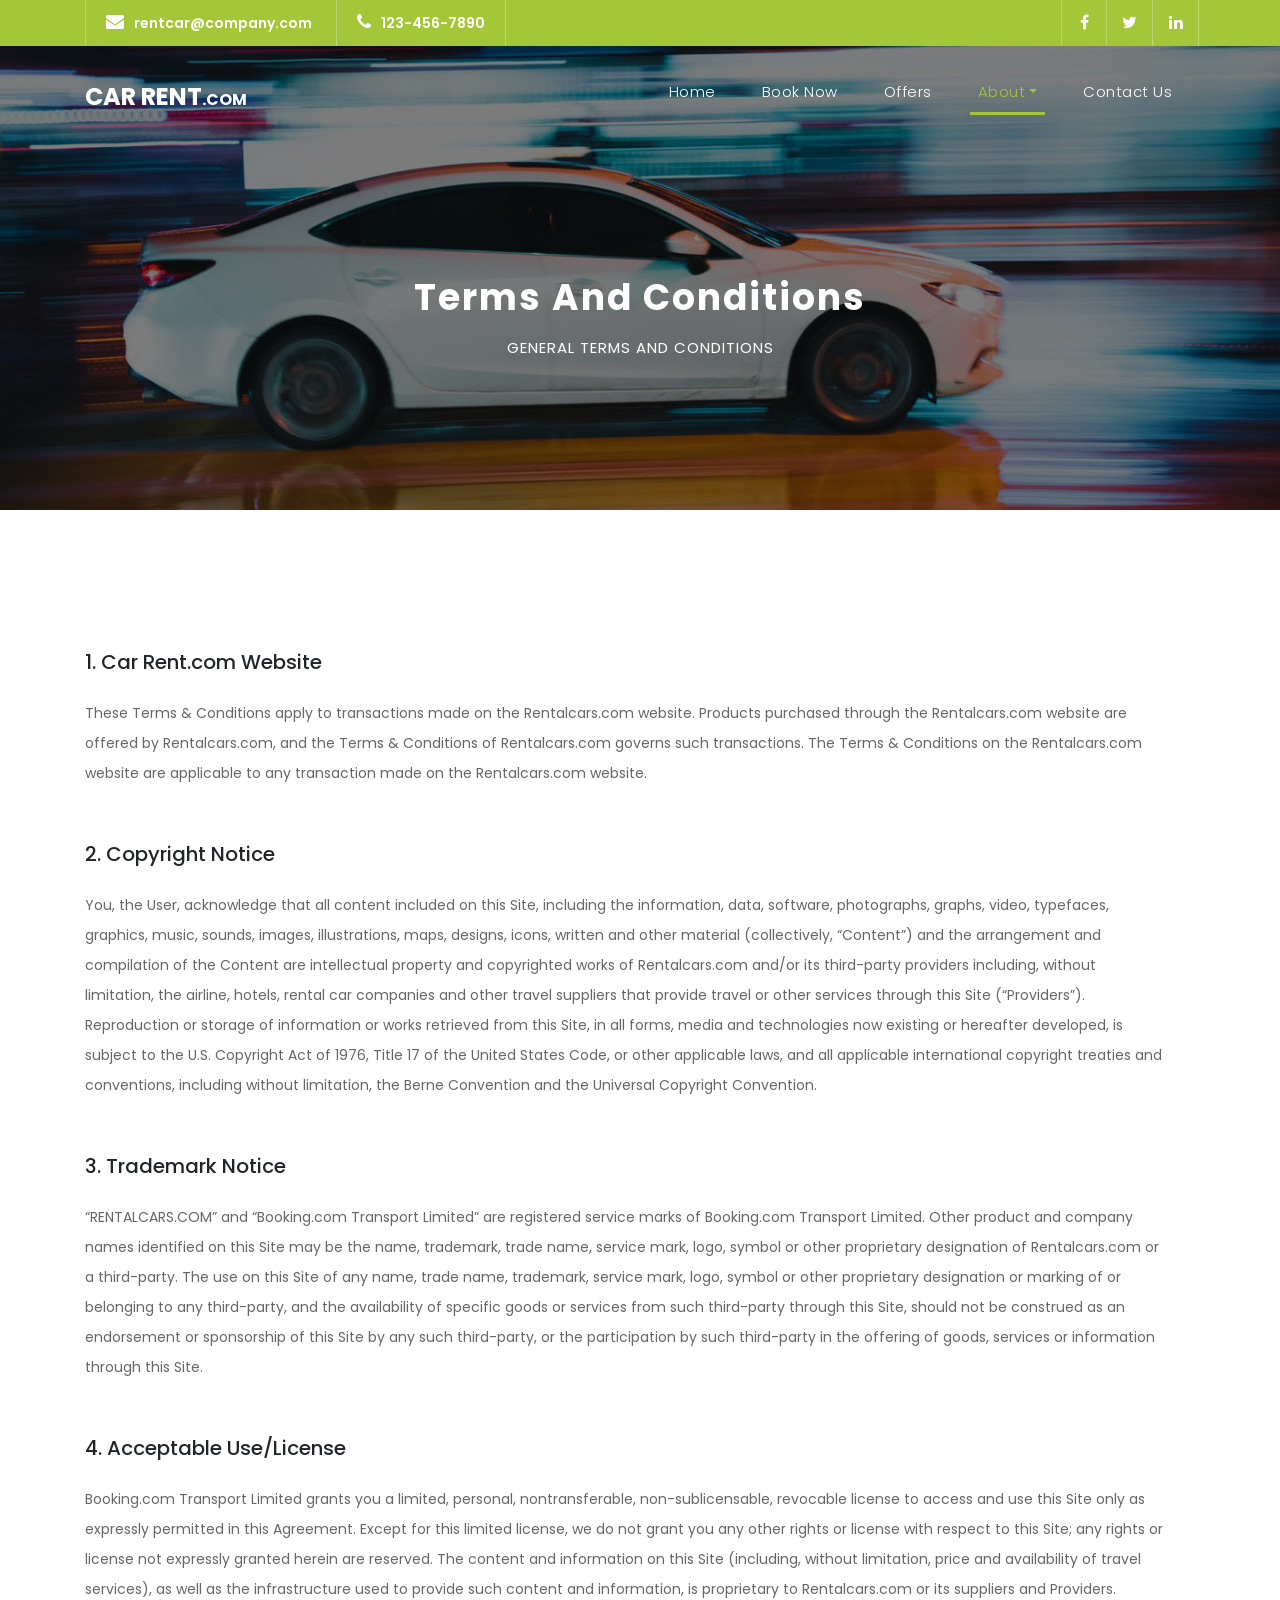
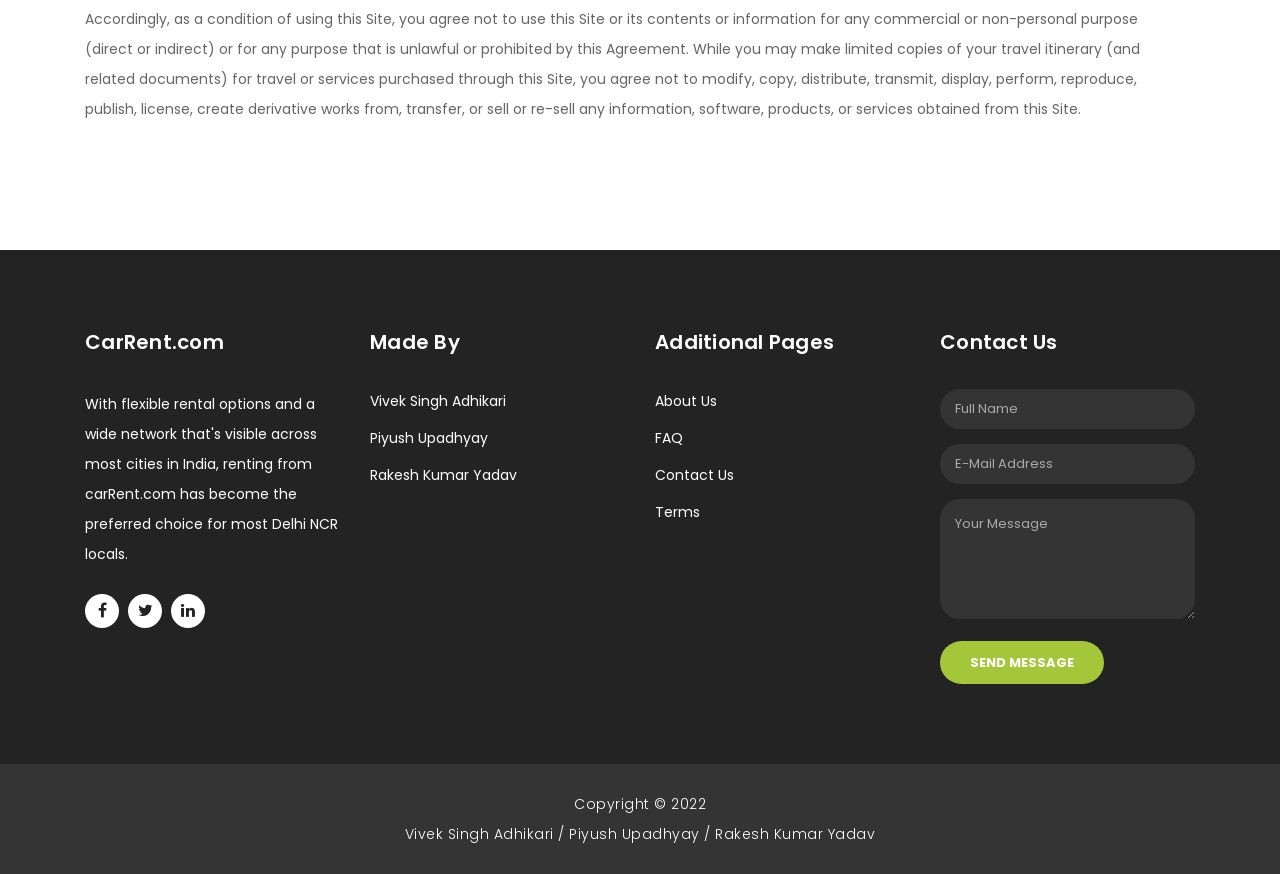
<file: car-rental-website/terms.html>
<!DOCTYPE html>
<html lang="en">

  <head>

    <meta charset="utf-8">
    <meta name="viewport" content="width=device-width, initial-scale=1, shrink-to-fit=no">
    <meta name="description" content="">
    <meta name="author" content="">
    <link href="https://fonts.googleapis.com/css?family=Poppins:100,200,300,400,500,600,700,800,900&display=swap" rel="stylesheet">

    <title>Car Rental Website</title>

    <!-- Bootstrap core CSS -->
    <link href="vendor/bootstrap/css/bootstrap.min.css" rel="stylesheet">

    <!-- Additional CSS Files -->
    <link rel="stylesheet" href="assets/css/fontawesome.css">
    <link rel="stylesheet" href="assets/css/style.css">
    <link rel="stylesheet" href="assets/css/owl.css">
  </head>

  <body>

    <!-- ***** Preloader Start ***** -->
    <div id="preloader">
        <div class="jumper">
            <div></div>
            <div></div>
            <div></div>
        </div>
    </div>  
    <!-- ***** Preloader End ***** -->

    <!-- Header -->
    <div class="sub-header">
      <div class="container">
        <div class="row">
          <div class="col-md-8 col-xs-12">
            <ul class="left-info">
              <li><a href="#"><i class="fa fa-envelope"></i>rentcar@company.com</a></li>
              <li><a href="#"><i class="fa fa-phone"></i>123-456-7890</a></li>
            </ul>
          </div>
          <div class="col-md-4">
            <ul class="right-icons">
              <li><a href="#"><i class="fa fa-facebook"></i></a></li>
              <li><a href="#"><i class="fa fa-twitter"></i></a></li>
              <li><a href="#"><i class="fa fa-linkedin"></i></a></li>
            </ul>
          </div>
        </div>
      </div>
    </div>
    
    <header class="">
      <nav class="navbar navbar-expand-lg">
        <div class="container">
          <a class="navbar-brand" href="index.html"><h2>Car Rent<em>.com</em></h2></a>
          <button class="navbar-toggler" type="button" data-toggle="collapse" data-target="#navbarResponsive" aria-controls="navbarResponsive" aria-expanded="false" aria-label="Toggle navigation">
            <span class="navbar-toggler-icon"></span>
          </button>
          <div class="collapse navbar-collapse" id="navbarResponsive">
            <ul class="navbar-nav ml-auto">
              <li class="nav-item">
                <a class="nav-link" href="index.html">Home
                  <span class="sr-only">(current)</span>
                </a>
              </li>
              <li class="nav-item">
                <a class="nav-link" href="fleet.html">Book Now</a>
              </li>
              <li class="nav-item">
                <a class="nav-link" href="offers.html">Offers</a>
              </li>
              <li class="nav-item dropdown active">
                <a class="dropdown-toggle nav-link" data-toggle="dropdown" href="#" role="button" aria-haspopup="true" aria-expanded="false">About</a>
              
                <div class="dropdown-menu">
                    <a class="dropdown-item" href="about.html">About Us</a>
                    <a class="dropdown-item" href="team.html">Team</a>
                    <a class="dropdown-item" href="faq.html">FAQ</a>
                    <a class="dropdown-item active" href="terms.html">Terms</a>
                </div>
              </li>
              <li class="nav-item">
                <a class="nav-link" href="contact.html">Contact Us</a>
              </li>
            </ul>
          </div>
        </div>
      </nav>
    </header>

    <!-- Page Content -->
    <div class="page-heading header-text">
      <div class="container">
        <div class="row">
          <div class="col-md-12">
            <h1>Terms and Conditions</h1>
            <span>General Terms and Conditions</span>
          </div>
        </div>
      </div>
    </div>

    <div class="more-info about-info">
      <div class="container">
        <div class="more-info-content">
          <div class="right-content">
            
            <h5>1. Car Rent.com Website</h5>
            <br>  
            <p>These Terms & Conditions apply to transactions made on the Rentalcars.com website. Products purchased through the Rentalcars.com website are offered by Rentalcars.com, and the Terms & Conditions of Rentalcars.com governs such transactions. The Terms & Conditions on the Rentalcars.com website are applicable to any transaction made on the Rentalcars.com website.</p>

            <br>

            
            <h5>2. Copyright Notice</h5>
            <br>  
            <p>You, the User, acknowledge that all content included on this Site, including the information, data, software, photographs, graphs, video, typefaces, graphics, music, sounds, images, illustrations, maps, designs, icons, written and other material (collectively, “Content”) and the arrangement and compilation of the Content are intellectual property and copyrighted works of Rentalcars.com and/or its third-party providers including, without limitation, the airline, hotels, rental car companies and other travel suppliers that provide travel or other services through this Site (“Providers”). Reproduction or storage of information or works retrieved from this Site, in all forms, media and technologies now existing or hereafter developed, is subject to the U.S. Copyright Act of 1976, Title 17 of the United States Code, or other applicable laws, and all applicable international copyright treaties and conventions, including without limitation, the Berne Convention and the Universal Copyright Convention.</p>

            <br>

            
            <h5>3. Trademark Notice</h5>
            <br>  
            <p>“RENTALCARS.COM” and “Booking.com Transport Limited” are registered service marks of Booking.com Transport Limited. Other product and company names identified on this Site may be the name, trademark, trade name, service mark, logo, symbol or other proprietary designation of Rentalcars.com or a third-party. The use on this Site of any name, trade name, trademark, service mark, logo, symbol or other proprietary designation or marking of or belonging to any third-party, and the availability of specific goods or services from such third-party through this Site, should not be construed as an endorsement or sponsorship of this Site by any such third-party, or the participation by such third-party in the offering of goods, services or information through this Site.</p>

            <br>

            
            <h5>4. Acceptable Use/License</h5>
            <br>  
            <p>Booking.com Transport Limited grants you a limited, personal, nontransferable, non-sublicensable, revocable license to access and use this Site only as expressly permitted in this Agreement. Except for this limited license, we do not grant you any other rights or license with respect to this Site; any rights or license not expressly granted herein are reserved. The content and information on this Site (including, without limitation, price and availability of travel services), as well as the infrastructure used to provide such content and information, is proprietary to Rentalcars.com or its suppliers and Providers. Accordingly, as a condition of using this Site, you agree not to use this Site or its contents or information for any commercial or non-personal purpose (direct or indirect) or for any purpose that is unlawful or prohibited by this Agreement. While you may make limited copies of your travel itinerary (and related documents) for travel or services purchased through this Site, you agree not to modify, copy, distribute, transmit, display, perform, reproduce, publish, license, create derivative works from, transfer, or sell or re-sell any information, software, products, or services obtained from this Site.</p>

            <br>  
            <br>  
            <br>  
            <br>  
          </div>
        </div>
      </div>
    </div>

    <!-- Footer Starts Here -->
    <footer>
      <div class="container">
        <div class="row">
          <div class="col-md-3 footer-item">
            <h4><a href="about.html"></a>CarRent.com</h4>
            <p>With flexible rental options and a wide network that's visible across most cities in India, renting from carRent.com has become the preferred choice for most Delhi NCR locals.</p>
            <ul class="social-icons">
              <li><a rel="nofollow" href="#" target="_blank"><i class="fa fa-facebook"></i></a></li>
              <li><a href="#"><i class="fa fa-twitter"></i></a></li>
              <li><a href="#"><i class="fa fa-linkedin"></i></a></li>
            </ul>
          </div>
          <div class="col-md-3 footer-item">
            <h4>Made By</h4>
            <ul class="menu-list">
              <li><a href="team.html">Vivek Singh Adhikari</a></li>
              <li><a href="team.html">Piyush Upadhyay</a></li>
              <li><a href="team.html">Rakesh Kumar Yadav</a></li>
            </ul>
          </div>
          <div class="col-md-3 footer-item">
            <h4>Additional Pages</h4>
            <ul class="menu-list">
              <li><a href="about.html">About Us</a></li>
              <li><a href="faq.html">FAQ</a></li>
              <li><a href="contact.html">Contact Us</a></li>
              <li><a href="terms.html">Terms</a></li>
            </ul>
          </div>
          <div class="col-md-3 footer-item last-item">
            <h4>Contact Us</h4>
            <div class="contact-form">
              <form id="contact footer-contact" action="" method="post">
                <div class="row">
                  <div class="col-lg-12 col-md-12 col-sm-12">
                    <fieldset>
                      <input name="name" type="text" class="form-control" id="name" placeholder="Full Name" required="">
                    </fieldset>
                  </div>
                  <div class="col-lg-12 col-md-12 col-sm-12">
                    <fieldset>
                      <input name="email" type="text" class="form-control" id="email" pattern="[^ @]*@[^ @]*" placeholder="E-Mail Address" required="">
                    </fieldset>
                  </div>
                  <div class="col-lg-12">
                    <fieldset>
                      <textarea name="message" rows="6" class="form-control" id="message" placeholder="Your Message" required=""></textarea>
                    </fieldset>
                  </div>
                  <div class="col-lg-12">
                    <fieldset>
                      <button type="submit" id="form-submit" class="filled-button">Send Message</button>
                    </fieldset>
                  </div>
                </div>
              </form>
            </div>
          </div>
        </div>
      </div>
    </footer>
    
    <div class="sub-footer">
      <div class="container">
        <div class="row">
          <div class="col-md-12">
            <p>
                Copyright © 2022<br> Vivek Singh Adhikari / Piyush Upadhyay / Rakesh Kumar Yadav
            </p>
          </div>
        </div>
      </div>
    </div>

    <!-- Bootstrap core JavaScript -->
    <script src="vendor/jquery/jquery.min.js"></script>
    <script src="vendor/bootstrap/js/bootstrap.bundle.min.js"></script>

    <!-- Additional Scripts -->
    <script src="assets/js/custom.js"></script>
    <script src="assets/js/owl.js"></script>
    <script src="assets/js/slick.js"></script>
    <script src="assets/js/accordions.js"></script>

    <script language = "text/Javascript"> 
      cleared[0] = cleared[1] = cleared[2] = 0; //set a cleared flag for each field
      function clearField(t){                   //declaring the array outside of the
      if(! cleared[t.id]){                      // function makes it static and global
          cleared[t.id] = 1;  // you could use true and false, but that's more typing
          t.value='';         // with more chance of typos
          t.style.color='#fff';
          }
      }
    </script>

  </body>
</html>
</file>
<file: car-rental-website/assets/css/style.css>
body {
  font-family: 'Poppins', sans-serif;
  overflow-x: hidden;
  text-rendering: optimizeLegibility;
  -webkit-font-smoothing: antialiased;
  -moz-osx-font-smoothing: grayscale;
}
p {
	margin-bottom: 0px;
	font-size: 14px;
	color: #666666;
	line-height: 30px;
}
a {
	text-decoration: none!important;
}
ul {
	padding: 0;
	margin: 0;
	list-style: none;
}

h1,h2,h3,h4,h5,h6 {
	margin: 0px;
}

a.filled-button {
	background-color: #a4c639;
	color: #fff;
	font-size: 13px;
	text-transform: uppercase;
	font-weight: 700;
	padding: 12px 30px;
	border-radius: 30px;
	display: inline-block;
	transition: all 0.3s;
}

a.filled-button:hover {
	background-color: #fff;
	color: #a4c639;
}

a.border-button {
	background-color: transparent;
	color: #fff;
	border: 2px solid #fff;
	font-size: 13px;
	text-transform: uppercase;
	font-weight: 700;
	padding: 10px 28px;
	border-radius: 30px;
	display: inline-block;
	transition: all 0.3s;
}

a.border-button:hover {
	background-color: #fff;
	color: #a4c639;
}

.section-heading {
	text-align: center;
	margin-bottom: 80px;
}

.section-heading h2 {
	font-size: 36px;
	font-weight: 600;
	color: #1e1e1e;
}

.section-heading em {
	font-style: normal;
	color: #a4c639;
}

.section-heading span {
	display: block;
	margin-top: 15px;
	text-transform: uppercase;
	font-size: 15px;
	color: #666;
	letter-spacing: 1px;
}

#preloader {
  overflow: hidden;
  background: #a4c639;
  left: 0;
  right: 0;
  top: 0;
  bottom: 0;
  position: fixed;
  z-index: 9999999;
  color: #fff;
}

#preloader .jumper {
  left: 0;
  top: 0;
  right: 0;
  bottom: 0;
  display: block;
  position: absolute;
  margin: auto;
  width: 50px;
  height: 50px;
}

#preloader .jumper > div {
  background-color: #fff;
  width: 10px;
  height: 10px;
  border-radius: 100%;
  -webkit-animation-fill-mode: both;
  animation-fill-mode: both;
  position: absolute;
  opacity: 0;
  width: 50px;
  height: 50px;
  -webkit-animation: jumper 1s 0s linear infinite;
  animation: jumper 1s 0s linear infinite;
}

#preloader .jumper > div:nth-child(2) {
  -webkit-animation-delay: 0.33333s;
  animation-delay: 0.33333s;
}

#preloader .jumper > div:nth-child(3) {
  -webkit-animation-delay: 0.66666s;
  animation-delay: 0.66666s;
}

@-webkit-keyframes jumper {
  0% {
    opacity: 0;
    -webkit-transform: scale(0);
    transform: scale(0);
  }
  5% {
    opacity: 1;
  }
  100% {
    -webkit-transform: scale(1);
    transform: scale(1);
    opacity: 0;
  }
}

@keyframes jumper {
  0% {
    opacity: 0;
    -webkit-transform: scale(0);
    transform: scale(0);
  }
  5% {
    opacity: 1;
  }
  100% {
    opacity: 0;
  }
}

/* Sub Header Style */

.sub-header {
	background-color: #a4c639;
	height: 46px;
	line-height: 46px;
}

.sub-header ul li {
	display: inline-block;
}

.sub-header ul.left-info li {
	border-left: 1px solid rgba(250,250,250,0.3);
	padding: 0px 20px;
}

.sub-header ul.left-info li:last-child {
	border-right: 1px solid rgba(250,250,250,0.3);
}

.sub-header ul.left-info li i {
	margin-right: 10px;
	font-size: 18px;
}

.sub-header ul.left-info li a {
	color: #fff;
	font-size: 14px;
	font-weight: 600;
}

.sub-header ul.right-icons {
	float: right;
}

.sub-header ul.right-icons li {
	margin-right: -4px;
	width: 46px;
	display: inline-block;
	text-align: center;
	border-right: 1px solid rgba(250,250,250,0.3);
}

.sub-header ul.right-icons li:first-child {
	border-left: 1px solid rgba(250,250,250,0.3);
}

.sub-header ul.right-icons li a {
	color: #fff;
	transition: all 0.3s;
}

.sub-header ul.right-icons li a:hover {
	opacity: 0.75;
}



/* Header Style */
header {
	position: absolute;
	z-index: 99999;
	width: 100%;
	background-color: transparent!important;
	height: 80px;
	-webkit-transition: all 0.3s ease-in-out 0s;
    -moz-transition: all 0.3s ease-in-out 0s;
    -o-transition: all 0.3s ease-in-out 0s;
    transition: all 0.3s ease-in-out 0s;
}
header .navbar {
	padding: 20px 0px;
}
.background-header .navbar {
	padding: 10px 0px;
}
.background-header {
	top: 0;
	position: fixed;
	background-color: #fff!important;
	box-shadow: 0px 1px 10px rgba(0,0,0,0.1);
}
.background-header .navbar-brand h2 {
	color: #a4c639!important;
}
.background-header .navbar-nav a.nav-link {
	color: #1e1e1e!important;
}
.background-header .navbar-nav .nav-link:hover,
.background-header .navbar-nav .active>.nav-link,
.background-header .navbar-nav .nav-link.active,
.background-header .navbar-nav .nav-link.show,
.background-header .navbar-nav .show>.nav-link {
	color: #a4c639!important;
}
.navbar .navbar-brand {
	float: 	left;
	margin-top: 12px;
	outline: none;
}
.navbar .navbar-brand h2 {
	color: #fff;
	text-transform: uppercase;
	font-size: 24px;
	font-weight: 700;
	-webkit-transition: all .3s ease 0s;
    -moz-transition: all .3s ease 0s;
    -o-transition: all .3s ease 0s;
    transition: all .3s ease 0s;
}
.navbar .navbar-brand h2 em {
	font-style: normal;
	font-size: 16px;
}
#navbarResponsive {
	z-index: 999;
}
.navbar-collapse {
	text-align: center;
}
.navbar .navbar-nav .nav-item {
	margin: 0px 15px;
}
.navbar .navbar-nav a.nav-link {
	text-transform: capitalize;
	font-size: 15px;
	font-weight: 300;
	letter-spacing: 0.5px;
	color: #fff;
	transition: all 0.5s;
	margin-top: 5px;
}
.navbar .navbar-nav .nav-link:hover,
.navbar .navbar-nav .active>.nav-link,
.navbar .navbar-nav .nav-link.active,
.navbar .navbar-nav .nav-link.show,
.navbar .navbar-nav .show>.nav-link {
	color: #a4c639;
	border-bottom: 3px solid #a4c639;
}
.navbar .navbar-toggler-icon {
	background-image: none;
}
.navbar .navbar-toggler {
	border-color: #fff;
	background-color: #fff;	
	height: 36px;
	outline: none;
	border-radius: 0px;
	position: absolute;
	right: 30px;
	top: 20px;
}
.navbar .navbar-toggler-icon:after {
	content: '\f0c9';
	color: #a4c639;
	font-size: 18px;
	line-height: 26px;
	font-family: 'FontAwesome';
}



/* Banner Style */

.img-fill{
  width: 100%;
  display: block;
  overflow: hidden;
  position: relative;
  text-align: center
}
.img-fill:before {
	content: '';
	z-index: 1;
	position: absolute;
	top: 0;
	left: 0;
	bottom:0;
	right: 0;
	background-color: rgba(0,0,0,.6)
}
.Modern-Slider .text-content{
	z-index: 2;
}

.img-fill img {
  min-height: 100%;
  min-width: 100%;
  position: relative;
  display: inline-block;
  max-width: none;
}

*,
*:before,
*:after {
  -webkit-box-sizing: border-box;
  box-sizing: border-box;
  -webkit-font-smoothing: antialiased;
  -moz-osx-font-smoothing: grayscale;
}

.Grid1k {
  padding: 0 15px;
  max-width: 1200px;
  margin: auto;
}

.blocks-box,
.slick-slider {
  margin: 0;
  padding: 0!important;
}

.slick-slide {
  float: left;
  padding: 0;
}

.Modern-Slider .item .img-fill {
	background-size: cover;
	background-position: center center;
	background-repeat: no-repeat;
	height:95vh;
}

.Modern-Slider .item-1 .img-fill {
	background-image: url(../images/slider-image-1-1920x900.jpg);
}

.Modern-Slider .item-2 .img-fill {
	background-image: url(../images/slider-image-2-1920x900.jpg);
}

.Modern-Slider .item-3 .img-fill {
	background-image: url(../images/slider-image-3-1920x900.jpg);
}

.Modern-Slider .NextArrow{
  position:absolute;
  top:50%;
  right:30px;
  border:0 none;
  background-color: transparent;
  text-align:center;
  font-size: 36px;
  font-family: 'FontAwesome';
  color:#FFF;
  z-index:5;
  outline: none;
  cursor: pointer;
}

.Modern-Slider .NextArrow:before{
  content:'\f105';
}

.Modern-Slider .PrevArrow {
  position:absolute;
  top:50%;
  left:30px;
  border:0 none;
  background-color: transparent;
  text-align:center;
  font-size: 36px;
  font-family: 'FontAwesome';
  color:#FFF;
  z-index:5;
  outline: none;
  cursor: pointer;
}

.Modern-Slider .PrevArrow:before{
  content:'\f104';
}

ul.slick-dots {
  display: none!important;
}

.Modern-Slider .text-content {
	text-align: left;
  	width: 75%;
  	position: absolute;
  	top: 50%;
  	left: 50%;
  	transform: translate(-50%, -50%);
}

.Modern-Slider .item h6 {
  margin-bottom: 15px;
  font-size: 22px;
  text-transform: uppercase;
  font-weight: 700;
  letter-spacing: 1px;
  color:#a4c639;
  animation:fadeOutRight 1s both;
}

.Modern-Slider .item h4 {
  margin-bottom: 30px;
  text-transform: uppercase;
  font-size: 44px;
  font-weight: 700;
  letter-spacing: 2.5px;
  color:#FFF;
  overflow:hidden;
  animation:fadeOutLeft 1s both;
}

.Modern-Slider .item p {
	max-width: 570px;
	color: #fff;
	font-size: 15px;
	font-weight: 400;
	line-height: 30px;
	margin-bottom: 40px;
}

.Modern-Slider .item a {
  margin: 0 5px;
}

.Modern-Slider .item.slick-active h6{
  animation:fadeInDown 1s both 1s;
}

.Modern-Slider .item.slick-active h4{
  animation:fadeInLeft 1s both 1.5s;
}

.Modern-Slider .item.slick-active{
  animation:Slick-FastSwipeIn 1s both;
}

.Modern-Slider .buttons {
  position: relative;
}

.Modern-Slider {background:#000;}


/* ==== Slick Slider Css Ruls === */
.slick-slider{position:relative;display:block;-webkit-user-select:none;-moz-user-select:none;-ms-user-select:none;user-select:none;-webkit-touch-callout:none;-khtml-user-select:none;-ms-touch-action:pan-y;touch-action:pan-y;-webkit-tap-highlight-color:transparent}
.slick-list{position:relative;display:block;overflow:hidden;margin:0;padding:0}
.slick-list:focus{outline:none}.slick-list.dragging{cursor:hand}
.slick-slider .slick-track,.slick-slider .slick-list{-webkit-transform:translate3d(0,0,0);-ms-transform:translate3d(0,0,0);transform:translate3d(0,0,0)}
.slick-track{position:relative;top:0;left:0;display:block}
.slick-track:before,.slick-track:after{display:table;content:''}.slick-track:after{clear:both}
.slick-loading .slick-track{visibility:hidden}
.slick-slide{display:none;float:left /* If RTL Make This Right */ ;height:100%;min-height:1px}
.slick-slide.dragging img{pointer-events:none}
.slick-initialized .slick-slide{display:block}
.slick-loading .slick-slide{visibility:hidden}
.slick-vertical .slick-slide{display:block;height:auto;border:1px solid transparent}




/* Request Form */

.request-form {
	background-color: #a4c639;
	padding: 40px 0px;
	color: #fff;
}

.request-form h4 {
	font-size: 22px;
	font-weight: 600;
}

.request-form span {
	font-size: 15px;
	font-weight: 400;
	display: inline-block;
	margin-top: 10px;
}

.request-form a.border-button {
	margin-top: 12px;
	float: right;
}




/* Services */

.services {
	margin-top: 140px;
}

.service-item img {
	width: 100%;
	overflow: hidden;
}

.service-item .down-content {
	background-color: #f7f7f7;
	padding: 30px;
}

.service-item .down-content h4 {
	font-size: 20px;
	font-weight: 700;
	letter-spacing: 0.25px;
	margin-bottom: 15px;
}

.service-item .down-content p {
	margin-bottom: 20px;
}

.page-link:hover,
.page-link {
	color: #a4c639;
}

.btn-primary {
	border-color: #a4c639;
	background-color: #a4c639;
}

.btn-primary:hover,
.btn-primary:focus,
.btn-primary:active,
.btn-primary:active:focus{
	opacity: 0.6;
	border-color: #a4c639;
	background-color: #a4c639;
}


/* Fun Facts */

.fun-facts {
	margin-top: 140px;
	background-image: url(../images/about-fullscreen-image-1-1920x600.jpg);
	background-position: center center;
	background-repeat: no-repeat;
	background-size: cover;
	background-attachment: fixed;
	padding: 140px 0px;
	color: #fff;
	position: relative;
}

.fun-facts .container {
	position: relative;
	z-index: 2;
}

.fun-facts:before {
	content: '';
	position: absolute;
	top: 0;
	left: 0;
	right: 0;
	bottom: 0;
	background-color: rgba(0,0,0,0.5);
	z-index: 1;
}

.fun-facts span {
	text-transform: uppercase;
	font-size: 15px;
	color: #fff;
	letter-spacing: 1px;
	margin-bottom: 10px;
	display: block;
}

.fun-facts h2 {
	font-size: 36px;
	font-weight: 600;
	margin-bottom: 35px;
}

.fun-facts em {
	font-style: normal;
	color: #a4c639;
}

.fun-facts p {
	color: #fff;
	margin-bottom: 40px;
}

.fun-facts .left-content {
	margin-right: 45px;
}

.count-area-content {
	text-align: center;
	background-color: rgba(250,250,250,0.1);
	padding: 25px 30px 35px 30px;
	margin: 15px 0px;
}

.count-digit {
    margin: 5px 0px;
    color: #a4c639;
    font-weight: 700;
    font-size: 36px;
}
.count-title {
    font-size: 20px;
    font-weight: 600;
    color: #fff;
    letter-spacing: 0.5px;
}



/* More Info */

.more-info {
	margin-top: 140px;
}

.more-info .left-image img {
	width: 100%;
	overflow: hidden;
}

.more-info .more-info-content {
	background-color: #f7f7f7;
}

.about-info .more-info-content {
	background-color: transparent;
}

.about-info .right-content {
	padding: 0px!important;
	margin-right: 30px;
}

.more-info .right-content {
	padding: 45px 45px 45px 30px;
}

.more-info .right-content span {
	text-transform: uppercase;
	font-size: 15px;
	color: #666;
	letter-spacing: 1px;
	margin-bottom: 10px;
	display: block;
}

.more-info .right-content h2 {
	font-size: 36px;
	font-weight: 600;
	margin-bottom: 35px;
}

.more-info .right-content em {
	font-style: normal;
	color: #a4c639;
}

.more-info .right-content p {
	margin-bottom: 30px;
}


/* Testimonials Style */

.about-testimonials {
	margin-top: 0px!important;
}

.testimonials {
	margin-top: 140px;
	background-color: #f7f7f7;
	padding: 140px 0px;
}
.testimonial-item .inner-content {
	text-align: center;
	background-color: #fff;	
	padding: 30px;
	border-radius: 5px;
}
.testimonial-item p {
	font-size: 14px;
	font-weight: 400;
}
.testimonial-item h4 {
	font-size: 19px;
	font-weight: 700;
	color: #1e1e1e;
	letter-spacing: 0.5px;
	margin-bottom: 0px;
}
.testimonial-item span {
	display: inline-block;
	margin-top: 8px;
	font-weight: 600;
	font-size: 14px;
	color: #a4c639;
}
.testimonial-item img {
	max-width: 60px;
	border-radius: 50%;
	margin: 25px auto 0px auto;
}




/* Call Back Style */

.callback-services {
	border-top: 1px solid #eee;
	padding-top: 140px;
}

.contact-us {
	background-color: #f7f7f7;
	padding: 140px 0px;
}

.contact-us .contact-form {
	background-color: transparent!important;
	padding: 0!important;
}

.callback-form {
	margin-top: 140px;
}

.callback-form .contact-form {
	background-color: #a4c639;
	padding: 60px;
	border-radius: 5px;
	text-align: center;
}

.callback-form .contact-form input {
	border-radius: 20px;
	height: 40px;
	line-height: 40px;
	display: inline-block;
	padding: 0px 15px;
	color: #6a6a6a;
	font-size: 13px;
	text-transform: none;
	box-shadow: none;
	border: none;
	margin-bottom: 35px;
}

.callback-form .contact-form input:focus {
	outline: none;
	box-shadow: none;
	border: none;
}

.callback-form .contact-form textarea {
	border-radius: 20px;
	height: 120px;
	max-height: 200px;
	min-height: 120px;
	display: inline-block;
	padding: 15px;
	color: #6a6a6a;
	font-size: 13px;
	text-transform: none;
	box-shadow: none;
	border: none;
	margin-bottom: 35px;
}

.callback-form .contact-form textarea:focus {
	outline: none;
	box-shadow: none;
	border: none;
}

.callback-form .contact-form ::-webkit-input-placeholder { /* Edge */
  color: #aaa;
}
.callback-form .contact-form :-ms-input-placeholder { /* Internet Explorer 10-11 */
  color: #aaa;
}
.callback-form .contact-form ::placeholder {
  color: #aaa;
}

.callback-form .contact-form button.border-button {
	background-color: transparent;
	color: #fff;
	border: 2px solid #fff;
	font-size: 13px;
	text-transform: uppercase;
	font-weight: 700;
	padding: 10px 28px;
	border-radius: 30px;
	display: inline-block;
	transition: all 0.3s;
	outline: none;
	box-shadow: none;
	text-shadow: none;
	cursor: pointer;
}

.callback-form .contact-form button.border-button:hover {
	background-color: #fff;
	color: #a4c639;
}

.contact-us .contact-form button.filled-button {
	background-color: #a4c639;
	color: #fff;
	border: none;
	font-size: 13px;
	text-transform: uppercase;
	font-weight: 700;
	padding: 12px 30px;
	border-radius: 30px;
	display: inline-block;
	transition: all 0.3s;
	outline: none;
	box-shadow: none;
	text-shadow: none;
	cursor: pointer;
}

.contact-us .contact-form button.filled-button:hover {
	background-color: #fff;
	color: #a4c639;
}



/* Partners Style */

.contact-partners {
	margin-top: -8px!important;
}

.partners {
	margin-top: 140px;
	background-color: #f7f7f7;
	padding: 60px 0px;
}

.partners .owl-item {
	text-align: center;
	cursor: pointer;
}

.partners .partner-item img {
	max-width: 156px;
	margin: auto;
}



/* Footer Style */

footer {
	background-color: #232323;
	padding: 80px 0px;
	color: #fff;
}

footer h4 {
	color: #fff;
	font-size: 20px;
	font-weight: 600;
	letter-spacing: 0.25px;
	margin-bottom: 35px;
}
footer p {
	color: #fff;
}

footer ul.social-icons {
	margin-top: 25px;
}

footer ul.social-icons li {
	display: inline-block;
	margin-right: 5px;
}

footer ul.social-icons li:last-child {
	margin-right: 0px;
}

footer ul.social-icons li a {
	width: 34px;
	height: 34px;
	display: inline-block;
	line-height: 34px;
	text-align: center;
	background-color: #fff;
	color: #232323;
	border-radius: 50%;
	transition: all 0.3s;
}

footer ul.social-icons li a:hover {
	background-color: #a4c639;
}

footer ul.menu-list li {
	margin-bottom: 13px;
}

footer ul.menu-list li:last-child {
	margin-bottom: 0px;
}

footer ul.menu-list li a {
	font-size: 14px;
	color: #fff;
	transition: all 0.3s;
}

footer ul.menu-list li a:hover {
	color: #a4c639;
}

footer .contact-form input {
	border-radius: 20px;
	height: 40px;
	line-height: 40px;
	display: inline-block;
	padding: 0px 15px;
	color: #aaa!important;
	background-color: #343434;
	font-size: 13px;
	text-transform: none;
	box-shadow: none;
	border: none;
	margin-bottom: 15px;
}

footer .contact-form input:focus {
	outline: none;
	box-shadow: none;
	border: none;
	background-color: #343434;
}

footer .contact-form textarea {
	border-radius: 20px;
	height: 120px;
	max-height: 200px;
	min-height: 120px;
	display: inline-block;
	padding: 15px;
	color: #aaa!important;
	background-color: #343434;
	font-size: 13px;
	text-transform: none;
	box-shadow: none;
	border: none;
	margin-bottom: 15px;
}

footer .contact-form textarea:focus {
	outline: none;
	box-shadow: none;
	border: none;
	background-color: #343434;
}

footer .contact-form ::-webkit-input-placeholder { /* Edge */
  color: #aaa;
}
footer .contact-form :-ms-input-placeholder { /* Internet Explorer 10-11 */
  color: #aaa;
}
footer .contact-form ::placeholder {
  color: #aaa;
}

footer .contact-form button.filled-button {
	background-color: transparent;
	color: #fff;
	background-color: #a4c639;
	border: none;
	font-size: 13px;
	text-transform: uppercase;
	font-weight: 700;
	padding: 12px 30px;
	border-radius: 30px;
	display: inline-block;
	transition: all 0.3s;
	outline: none;
	box-shadow: none;
	text-shadow: none;
	cursor: pointer;
}

footer .contact-form button.filled-button:hover {
	background-color: #fff;
	color: #a4c639;
}



/* Sub-footer Style */

.sub-footer {
	background-color: #343434;
	text-align: center;
	padding: 25px 0px;
}

.sub-footer p {
	color: #fff;
	font-weight: 300;
	letter-spacing: 0.5px;
}

.sub-footer a {
	color: #fff;
}


.page-heading {
	text-align: center;
	background-image: url(../images/banner-image-1-1920x500.jpg);
	background-position: center center;
	background-repeat: no-repeat;
	background-size: cover;
	padding: 230px 0px 150px 0px;
	color: #fff;
	position: relative;
}
.page-heading .container {
	position: relative;
	z-index: 2;
}

.page-heading:before {
	content: '';
	position: absolute;
	top: 0;
	left: 0;
	right: 0;
	bottom: 0;
	background-color: rgba(0,0,0,0.5);
	z-index: 1;
}

.page-heading h1 {
	text-transform: capitalize;
	font-size: 36px;
	font-weight: 700;
	letter-spacing: 2px;
	margin-bottom: 18px;
}

.page-heading span {
	font-size: 15px;
	text-transform: uppercase;
	letter-spacing: 1px;
	color: #fff;
	display: block;
}


/* team */

.team {
	background-color: #f7f7f7;
	margin-top: 140px;
	margin-bottom: -140px;
	padding: 120px 0px;
}

.team-item img {
	width: 100%;
	overflow: hidden;
}

.team-item .down-content {
	background-color: #fff;
	padding: 30px;
}

.team-item .down-content h4 {
	font-size: 20px;
	font-weight: 700;
	letter-spacing: 0.25px;
	margin-bottom: 10px;
}

.team-item .down-content span {
	color: #a4c639;
	font-weight: 600;
	font-size: 14px;
	display: block;
	margin-bottom: 15px;
}

.team-item .down-content p {
	margin-bottom: 20px;
}


/* Single Service */

.single-services {
	margin-top: 140px;
}

#tabs ul {
  margin: 0;
  padding: 0;
}
#tabs ul li {
  margin-bottom: 10px;
  display: inline-block;
  width: 100%;
}
#tabs ul li:last-child {
  margin-bottom: 0px;
}
#tabs ul li a {
	text-transform: capitalize;
	width: 100%;
	padding: 20px;
	display: inline-block;
	background-color: #a4c639;
  	font-size: 18px;
  	color: #121212;
  	letter-spacing: 0.5px;
  	font-weight: 700;
  	transition: all 0.3s;
}
#tabs ul li a i {
	float: right;
	margin-top: 5px;
}
#tabs ul .ui-tabs-active span {
  background: #faf5b2;
  border: #faf5b2;
  line-height: 90px;
  border-bottom: none;
}
#tabs ul .ui-tabs-active a {
  color: #fff;
}
#tabs ul .ui-tabs-active span {
  color: #1e1e1e;
}
.tabs-content {
	margin-left: 30px;
  text-align: left;
  display: inline-block;
  transition: all 0.3s;
}
.tabs-content img {
	max-width: 100%;
	overflow: hidden;
}
.tabs-content h4 {
	font-size: 20px;
	font-weight: 700;
	letter-spacing: 0.25px;
	margin-bottom: 15px;
	margin-top: 30px;
}
.tabs-content h4 a {
	color: inherit;	
}
.tabs-content p {
  font-size: 14px;
  color: #7a7a7a;
  margin-bottom: 0px;
}

.dropdown-item.active, 
.dropdown-item:active {
	background-color: #a4c639;
}

/* Contact Information */

.contact-information {
	margin-top: 140px;
}

.contact-information .contact-item {
	padding: 60px 30px;
	background-color: #f7f7f7;
	text-align: center;
}

.contact-information .contact-item i {
	color: #a4c639;
	font-size: 48px;
	margin-bottom: 40px;
}

.contact-information .contact-item h4 {
	font-size: 20px;
	font-weight: 700;
	letter-spacing: 0.25px;
	margin-bottom: 15px;
}

.contact-information .contact-item p {
	margin-bottom: 20px;
}

.contact-information .contact-item a {
	font-weight: 600;
	color: #a4c639;
	font-size: 15px;
}




/* Responsive Style */
@media (max-width: 768px) {
	.sub-header {
		display: none;
	}
	.Modern-Slider .item h6 {
	  margin-bottom: 15px;
	  font-size: 18px;
	}
	.Modern-Slider .item h4 {
	  margin-bottom: 25px;
	  font-size: 28px;
	  line-height: 36px;
	  letter-spacing: 1px;
	}
	.Modern-Slider .item p {
		max-width: 570px;
		line-height: 25px;
		margin-bottom: 30px;
	}
	.Modern-Slider .NextArrow{
	  right:5px;
	}
	.Modern-Slider .PrevArrow {
	  left:5px;
	}
	.request-form {
		text-align: center;
	}
	.request-form a.border-button {
		float: none;
		margin-top: 30px;
	}
	.services .service-item {
		margin-bottom: 30px;
	}
	.fun-facts .left-content {
		margin-right: 0px;
		margin-bottom: 30px;
	}
	.more-info .right-content  {
		padding: 30px;
	}
	footer {
		padding: 80px 0px 20px 0px;
	}
	footer .footer-item {
		border-bottom: 1px solid #343434;
		margin-bottom: 30px;
		padding-bottom: 30px;
	}
	footer .last-item {
		border-bottom: none;
	}
	.about-info .right-content {
		margin-right: 0px;
		margin-bottom: 30px;
	}
	.team .team-item {
		margin-bottom: 30px;
	}
	.tabs-content {
		margin-left: 0px;
		margin-top: 30px;
	}
	.contact-item {
		margin-bottom: 30px;
	}
}

@media (max-width: 992px) {
	.navbar .navbar-brand {
		position: absolute;
		left: 30px;
		top: 10px;
	}
	.navbar .navbar-brand {
		width: auto;
	}
	.navbar:after {
		display: none;
	}
	#navbarResponsive {
	    z-index: 99999;
	    position: absolute;
	    top: 80px;
	    left: 0;
	    width: 100%;
	    text-align: center;
	    background-color: #fff;
	    box-shadow: 0px 10px 10px rgba(0,0,0,0.1);
	}
	.navbar .navbar-nav .nav-item {
		border-bottom: 1px solid #eee;
	}
	.navbar .navbar-nav .nav-item:last-child {
		border-bottom: none;
	}
	.navbar .navbar-nav a.nav-link {
		padding: 15px 0px;
		color: #1e1e1e!important;
	}
	.navbar .navbar-nav .nav-link:hover,
	.navbar .navbar-nav .active>.nav-link,
	.navbar .navbar-nav .nav-link.active,
	.navbar .navbar-nav .nav-link.show,
	.navbar .navbar-nav .show>.nav-link {
		color: #a4c639!important;
		border-bottom: none!important;
	}
}

h5 a { color: #a4c639; } 
h5 a:hover { color: inherit; }
</file>
